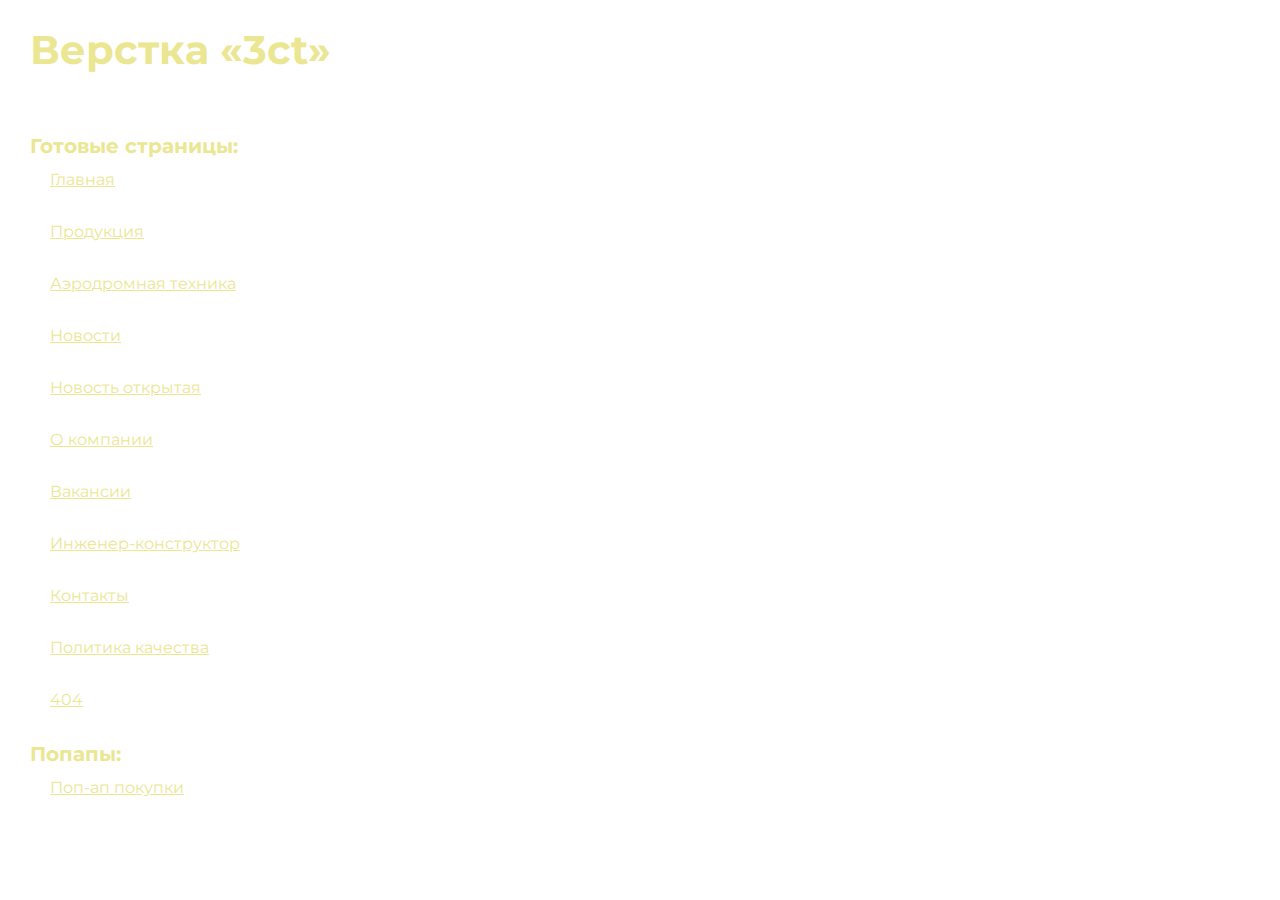
<file: index.html>
<!DOCTYPE html>
<html>

<head>
	<meta charset="UTF-8">
	<meta name="viewport" content="width=device-width, initial-scale=1.0">
	<title>Верстка «3ct»</title>
</head>

<body>
	<div class="rootpage">
		<h1>Верстка «3ct»</h1>
		<div class="rootpage__info">
			Особенности проекта
		</div>
		<h2>Готовые страницы:</h2>
		<ol class="rootpage__list">
			<li><a target="_blank" href="home.html">Главная</a></li>
		</ol>
		<ol class="rootpage__list">
			<li><a target="_blank" href="products.html">Продукция</a></li>
		</ol>
		<ol class="rootpage__list">
			<li><a target="_blank" href="technique.html">Аэродромная
					техника</a></li>
		</ol>
		<ol class="rootpage__list">
			<li><a target="_blank" href="news.html">Новости
				</a></li>
		</ol>
		<ol class="rootpage__list">
			<li><a target="_blank" href="sub-news.html">Новость открытая
				</a></li>
		</ol>
		<ol class="rootpage__list">
			<li><a target="_blank" href="about-us.html">О компании</a></li>
		</ol>
		<ol class="rootpage__list">
			<li><a target="_blank" href="vacancies.html">Вакансии</a></li>
		</ol>
		<ol class="rootpage__list">
			<li><a target="_blank" href="sub-vacancies.html">Инженер-конструктор</a></li>
		</ol>
		<ol class="rootpage__list">
			<li><a target="_blank" href="contacts.html">Контакты</a></li>
		</ol>
		<ol class="rootpage__list">
			<li><a target="_blank" href="policty.html">Политика качества</a></li>
		</ol>
		<ol class="rootpage__list">
			<li><a target="_blank" href="404.html">404</a></li>
		</ol>
		<h2>Попапы:</h2>
		<ol class="rootpage__list">
			<li><a target="_blank" href="home.html#popup">Поп-ап покупки</a></li>
		</ol>
	</div>
</body>
<style>
	@charset "UTF-8";
	@import url("https://fonts.googleapis.com/css?family=Montserrat:regular,700&display=swap");

	*,
	*::before,
	*::after {
		padding: 0px;
		margin: 0px;
		border: 0px;
		box-sizing: border-box;
	}

	html,
	body {
		height: 100%;
		margin: 0;
		padding: 0;
		min-width: 320px;
		width: 100%;
		color: #fff;
	}

	body {
		font-family: Montserrat;
		font-size: 100%;
		line-height: 1;
		font-size: 1rem;
	}

	a {
		text-decoration: underline;
		color: #ebe691
	}

	a:visited {
		text-decoration: underline;
		color: #aaa768;
	}

	a:hover {
		text-decoration: none;
	}

	ul li {
		list-style: none;
	}

	img {
		vertical-align: top;
	}

	.wrapper {
		width: 100%;
		min-height: 100%;
		overflow: hidden;
	}

	.rootpage {
		padding: 30px;
		display: flex;
		flex-direction: column;
		align-items: flex-start;
	}

	@media (max-width: 767px) {
		.rootpage {
			padding: 30px 15px;
		}
	}

	h1 {
		color: #ebe691;
		font-size: 2.5rem;
		margin: 0px 0px 1.25rem 0px;
	}

	@media (max-width: 767px) {
		h1 {
			font-size: 1.85rem;
			margin: 0px 0px 1.25rem 0px;
		}
	}

	h2 {
		color: #ebe691;
		font-size: 1.25rem;
		margin: 0px 0px 1rem 0px;
	}

	@media (max-width: 767px) {
		h2 {
			font-size: 1.125rem;
			margin: 0px 0px 1rem 0px;
		}
	}

	.rootpage__info {
		line-height: 140%;
		margin: 0px 0px 1.5rem 0px;
	}

	.rootpage__list {
		margin: 0px 0px 2.25rem 1.25rem;
	}

	.rootpage__list li:not(:last-child) {
		margin: 0px 0px 15px 0px;
	}

	.rootpage__contacts,
	.rootpage__tnx {
		border-radius: 200px;
		padding: 20px 65px;
		line-height: 140%;
	}

	@media (max-width: 767px) {

		.rootpage__contacts,
		.rootpage__tnx {
			border-radius: 40px;
			padding: 20px;
		}
	}

	.rootpage__contacts {
		background: #32b5a4;

	}

	.rootpage__contacts a {
		color: #ebe691;
	}

	.rootpage__tnx {
		background: #c22d63;
		margin: 0px 0px 1rem 0px;
	}
</style>

</html>
</file>
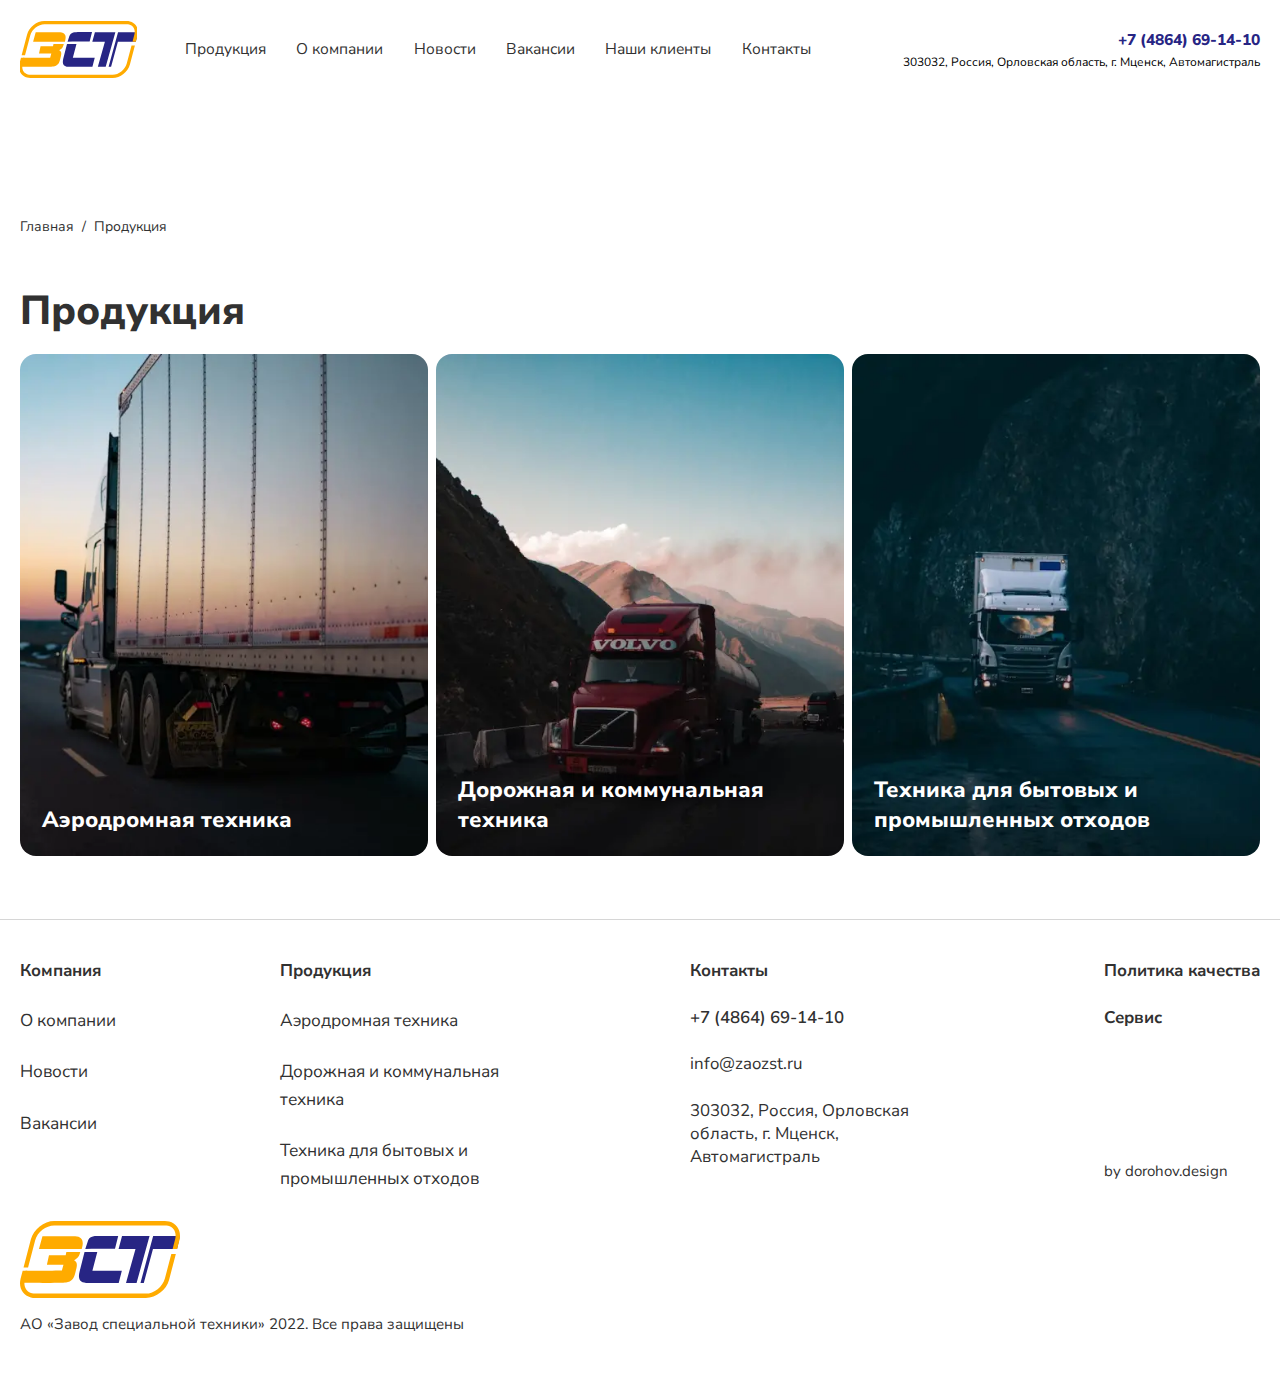
<file: produtcs.html>
<!DOCTYPE html>
<html lang="ru">

<head>
	<title>Продукция</title>
	<meta charset="UTF-8">
	<meta name="format-detection" content="telephone=no">
	<!-- <style>body{opacity: 0;}</style> -->
	<link rel="stylesheet" href="css/style.min.css?_v=20220920201521">
	<link rel="shortcut icon" href="favicon.ico">
	<!-- <meta name="robots" content="noindex, nofollow"> -->
	<meta name="viewport" content="width=device-width, initial-scale=1.0">
</head>

<body>
	<div class="wrapper">
		<header data-scroll="120" data-scroll-show class="main-header">
			<div class="main-header__container">
				<a href="#" class="logo logo_color">
					<img src="img/mainpage/info/logo-col.svg" alt="logo">
				</a>
				<div class="main-header__menu menu">
					<button type="button" class="menu__icon icon-menu"><span></span></button>
					<nav class="menu__body">
						<ul class="menu__list">
							<li class="menu__item"><a href="#" class="menu__link menu__link_black">Продукция</a></li>
							<li class="menu__item"><a href="#" class="menu__link menu__link_black">О компании</a></li>
							<li class="menu__item"><a href="#" class="menu__link menu__link_black">Новости</a></li>
							<li class="menu__item"><a href="#" class="menu__link menu__link_black">Вакансии</a></li>
							<li class="menu__item"><a href="#" class="menu__link menu__link_black">Наши клиенты</a></li>
							<li class="menu__item"><a href="#" class="menu__link menu__link_black">Контакты</a></li>
						</ul>
					</nav>
				</div>
				<div data-da=".menu__body,767,last" class="header__info info-header">
					<div class="info-header__link">
						<a href="tel:+74864691410" class="callback">+7 (4864) 69-14-10</a>
					</div>
					<div class="info-header__mail">
						<a href="mailto:info@zaozst.ru" class="mail">info@zaozst.ru</a>
					</div>
					<a href="#" class="adress">303032, Россия, Орловская область,
						г. Мценск, Автомагистраль</a>
				</div>
			</div>
		</header>
		<main class="page">
			<div class="breadcrumps">
				<div class="breadcrumps__container">
					<ul class="breadcrumps__list">
						<li class="breadcrumps__item">
							<a href="#" class="breadcrumps__link">Главная</a>
						</li>
						<li class="breadcrumps__item">
							<a href="#" class="breadcrumps__link">Продукция</a>
						</li>
					</ul>
				</div>
			</div>
			<div class="products">
				<div class="products__container">
					<h3 class="products__subtitle subtitle">Продукция</h3>
					<div class="products__items">
						<div class="products__item">
							<div class="products__image">
								<picture><source srcset="img/produts/01.webp" type="image/webp"><img src="img/produts/01.jpg" alt="image"></picture>
								<p class="products__text">Аэродромная
									техника</p>
							</div>
						</div>
						<div class="products__item">
							<div class="products__image">
								<picture><source srcset="img/produts/02.webp" type="image/webp"><img src="img/produts/02.jpg" alt="image"></picture>
								<p class="products__text">Дорожная
									и
									коммунальная техника</p>
							</div>
						</div>
						<div class="products__item">
							<div class="products__image">
								<picture><source srcset="img/produts/03.webp" type="image/webp"><img src="img/produts/03.jpg" alt="image"></picture>
								<p class="products__text">Техника для бытовых
									и
									промышленных отходов</p>
							</div>
						</div>
					</div>
				</div>
			</div>
		</main>
		<footer class="footer">
			<div class="footer__container">
				<div class="footer__items">
					<div data-da=".footer__items,1305,last" class="footer__item item-footer item-footer_logo">
						<a href="#" class="item-footer__logo logo">
							<img class="logo__footer" src="img/mainpage/info/logo-col.svg" alt="logo">
							<picture><source srcset="img/mainpage/info/black-decor.webp" type="image/webp"><img class="decor" src="img/mainpage/info/black-decor.png" alt="image"></picture>
						</a>
						<a href="#" class="item-footer__link">АО «Завод специальной техники»</a>
						<a href="#" class="item-footer__link">2022. Все права защищены</a>
					</div>
					<div class="footer__item item-footer item-footer_company">
						<div data-spollers="767.98,max" class="spollers">
							<div class="spollers__item">
								<button type="button" data-spoller class="spollers__title">Компания</button>
								<div class="spollers__body">
									<ul class="spollers__list">
										<li class="spollers__info">
											<a href="#" class="spollers__link">О компании</a>
										</li>
										<li class="spollers__info">
											<a href="#" class="spollers__link">Новости</a>
										</li>
										<li class="spollers__info">
											<a href="#" class="spollers__link">Вакансии</a>
										</li>
									</ul>
								</div>
							</div>
						</div>
					</div>
					<div class="footer__item item-footer item-footer_products">
						<div data-spollers="767.98,max" class="spollers">
							<div class="spollers__item">
								<button type="button" data-spoller class="spollers__title">Продукция</button>
								<div class="spollers__body">
									<ul class="spollers__list">
										<li class="spollers__info">
											<a href="#" class="spollers__link">Аэродромная
												техника</a>
										</li>
										<li class="spollers__info">
											<a href="#" class="spollers__link">Дорожная и
												коммунальная техника</a>
										</li>
										<li class="spollers__info">
											<a href="#" class="spollers__link">Техника для бытовых
												и
												промышленных отходов</a>
										</li>
									</ul>
								</div>
							</div>
						</div>
					</div>
					<div class="footer__item item-footer item-footer_contacts">
						<div class="item-footer__title item-footer__title_contacts">Контакты</div>
						<ul class="item-footer__list">
							<li class="item-footer__item">
								<a href="#" class="item-footer__link-phone">+7 (4864) 69-14-10</a>
							</li>
							<li class="item-footer__item">
								<a href="#" class="item-footer__link-mail">info@zaozst.ru</a>
							</li>
							<li class="item-footer__item">
								<a href="#" class="item-footer__link-adress">303032, Россия, Орловская область,
									г. Мценск, Автомагистраль</a>
							</li>
						</ul>
					</div>
					<div class="footer__item item-footer item-footer_content">
						<div class="item-footer__content">
							<div class="item-footer__element">
								<a href="#" class="item-footer__title item-footer__title_content">Политика качества</a>
							</div>
							<a href="#" class="item-footer__title item-footer__title_content">Сервис</a>
						</div>
						<div data-da=".item-footer_logo,892,last" class="item-footer__author">by dorohov.design</div>
					</div>

				</div>
			</div>
		</footer>
	</div>
	<!-- 
<div id="popup" aria-hidden="true" class="popup">
	<div class="popup__wrapper">
		<div class="popup__content">
			<button data-close type="button" class="popup__close">Закрыть</button>
			<div class="popup__text">
			</div>
		</div>
	</div>
</div>
 -->

	<script src="js/app.min.js?_v=20220920201521"></script>
</body>

</html>
</file>
<file: css/style.min.css>
@charset "UTF-8";@import url(https://fonts.googleapis.com/css?family=Nunito+Sans:regular,600,800,900&display=swap);*{padding:0;margin:0;border:0}*,:after,:before{-webkit-box-sizing:border-box;box-sizing:border-box}body,html{height:100%;min-width:320px}body{color:#313131;line-height:1;font-family:"Nunito Sans";font-size:.875rem;-ms-text-size-adjust:100%;-moz-text-size-adjust:100%;-webkit-text-size-adjust:100%;-webkit-font-smoothing:antialiased;-moz-osx-font-smoothing:grayscale}button,input,textarea{font-family:"Nunito Sans";font-size:inherit}button{cursor:pointer;color:inherit;background-color:inherit}a{color:inherit}a:link,a:visited{text-decoration:none}a:hover{text-decoration:none}ul li{list-style:none}img{vertical-align:top}h1,h2,h3,h4,h5,h6{font-weight:inherit;font-size:inherit}.lock body{overflow:hidden;-ms-touch-action:none;touch-action:none}.wrapper{min-height:100%;display:-webkit-box;display:-ms-flexbox;display:flex;-webkit-box-orient:vertical;-webkit-box-direction:normal;-ms-flex-direction:column;flex-direction:column;overflow:hidden}.wrapper>main{-webkit-box-flex:1;-ms-flex:1 1 auto;flex:1 1 auto}.wrapper>*{min-width:0}[class*=__container]{max-width:95.125rem;-webkit-box-sizing:content-box;box-sizing:content-box;margin:0 auto;padding:0 1.25rem}[class*=__container_wide]{max-width:109.6875rem}input[type=email],input[type=tel],input[type=text],textarea{-webkit-appearance:none;-moz-appearance:none;appearance:none}.input{font-family:"Nunito Sans";font-size:16px;line-height:22px;color:#313131;opacity:.8;border-radius:0!important;width:100%;display:block;padding-top:20px;padding-bottom:20px;padding-left:16px;padding-right:72px;border:1px solid #eee}textarea.input{resize:none;padding:0 0}body::after{content:"";background-color:rgba(0,0,0,.5);position:fixed;width:100%;height:100%;top:0;left:0;opacity:0;-webkit-transition:opacity .8s ease 0s;-o-transition:opacity .8s ease 0s;transition:opacity .8s ease 0s;pointer-events:none;z-index:149}.popup-show body::after{opacity:1}.popup{position:fixed;top:0;left:0;width:100%;height:100%;-webkit-transition:visibility .8s ease 0s;-o-transition:visibility .8s ease 0s;transition:visibility .8s ease 0s;visibility:hidden;pointer-events:none;z-index:500}.popup_show{z-index:500;visibility:visible;overflow:auto;pointer-events:auto}.popup_show .popup__content{visibility:visible;-webkit-transform:scale(1);-ms-transform:scale(1);transform:scale(1)}.popup__wrapper{display:-webkit-box;display:-ms-flexbox;display:flex;-webkit-box-orient:vertical;-webkit-box-direction:normal;-ms-flex-direction:column;flex-direction:column;-webkit-box-align:center;-ms-flex-align:center;align-items:center;min-height:100%;-webkit-box-flex:1;-ms-flex:1 1 auto;flex:1 1 auto;width:100%;display:flex;-webkit-box-pack:center;-ms-flex-pack:center;justify-content:center;align-items:center}.popup__content{position:fixed;width:100%;height:100%;visibility:hidden;-webkit-transform:scale(0);-ms-transform:scale(0);transform:scale(0);-webkit-transition:-webkit-transform .3s ease 0s;transition:-webkit-transform .3s ease 0s;-o-transition:transform .3s ease 0s;transition:transform .3s ease 0s;transition:transform .3s ease 0s,-webkit-transform .3s ease 0s;background-color:#f5f5f5;width:100%}.lock .popup__content{visibility:visible}.popup__form{-webkit-box-flex:0;-ms-flex:0 1 50%;flex:0 1 50%}@supports (padding-left:clamp(1rem ,-1.6724137931rem + 4.3103448276vw ,3.5rem)){.popup__form{padding-left:clamp(1rem ,-1.6724137931rem + 4.3103448276vw ,3.5rem)}}@supports not (padding-left:clamp(1rem ,-1.6724137931rem + 4.3103448276vw ,3.5rem)){.popup__form{padding-left:calc(1rem + 2.5 * (100vw - 62rem)/ 58)}}@supports (padding-right:clamp(1rem ,0.6457326892rem + 1.7713365539vw ,2.375rem)){.popup__form{padding-right:clamp(1rem ,.6457326892rem + 1.7713365539vw ,2.375rem)}}@supports not (padding-right:clamp(1rem ,0.6457326892rem + 1.7713365539vw ,2.375rem)){.popup__form{padding-right:calc(1rem + 1.375 * (100vw - 20rem)/ 77.625)}}@supports (padding-top:clamp(1.25rem ,1.056763285rem + 0.9661835749vw ,2rem)){.popup__form{padding-top:clamp(1.25rem ,1.056763285rem + .9661835749vw ,2rem)}}@supports not (padding-top:clamp(1.25rem ,1.056763285rem + 0.9661835749vw ,2rem)){.popup__form{padding-top:calc(1.25rem + .75 * (100vw - 20rem)/ 77.625)}}.popup__close{position:absolute}@supports (top:clamp(1.25rem ,1.056763285rem + 0.9661835749vw ,2rem)){.popup__close{top:clamp(1.25rem ,1.056763285rem + .9661835749vw ,2rem)}}@supports not (top:clamp(1.25rem ,1.056763285rem + 0.9661835749vw ,2rem)){.popup__close{top:calc(1.25rem + .75 * (100vw - 20rem)/ 77.625)}}@supports (right:clamp(0.5rem ,0.11352657rem + 1.9323671498vw ,2rem)){.popup__close{right:clamp(.5rem ,.11352657rem + 1.9323671498vw ,2rem)}}@supports not (right:clamp(0.5rem ,0.11352657rem + 1.9323671498vw ,2rem)){.popup__close{right:calc(.5rem + 1.5 * (100vw - 20rem)/ 77.625)}}.popup__row{height:100%;display:-webkit-box;display:-ms-flexbox;display:flex}.popup__image{-webkit-box-flex:0;-ms-flex:0 1 50%;flex:0 1 50%;padding-bottom:50%;position:relative}.popup__image img{position:absolute;top:0;left:0;width:100%;height:100%;-o-object-fit:cover;object-fit:cover}.popup__title{font-weight:800;line-height:1.1875;color:#313131}@supports (font-size:clamp(1.25rem ,0.7991143317rem + 2.2544283414vw ,3rem)){.popup__title{font-size:clamp(1.25rem ,.7991143317rem + 2.2544283414vw ,3rem)}}@supports not (font-size:clamp(1.25rem ,0.7991143317rem + 2.2544283414vw ,3rem)){.popup__title{font-size:calc(1.25rem + 1.75 * (100vw - 20rem)/ 77.625)}}@supports (margin-bottom:clamp(1rem ,0.61352657rem + 1.9323671498vw ,2.5rem)){.popup__title{margin-bottom:clamp(1rem ,.61352657rem + 1.9323671498vw ,2.5rem)}}@supports not (margin-bottom:clamp(1rem ,0.61352657rem + 1.9323671498vw ,2.5rem)){.popup__title{margin-bottom:calc(1rem + 1.5 * (100vw - 20rem)/ 77.625)}}.spollers{display:-ms-grid;display:grid;gap:15px}.spollers__item{font-size:1.25rem}.spollers__title{font-weight:700;line-height:1.375;width:100%;cursor:default;text-align:left;padding-bottom:.625rem;border-radius:.3125rem;position:relative}@supports (font-size:clamp(1rem ,1.3144122383rem + -0.3220611916vw ,1.25rem)){.spollers__title{font-size:clamp(1rem ,1.3144122383rem + -.3220611916vw ,1.25rem)}}@supports not (font-size:clamp(1rem ,1.3144122383rem + -0.3220611916vw ,1.25rem)){.spollers__title{font-size:calc(1.25rem + -.25 * (100vw - 20rem)/ 77.625)}}._spoller-init .spollers__title{cursor:pointer}._spoller-init .spollers__title::after,._spoller-init .spollers__title::before{content:"";position:absolute;right:10px;top:50%;background-color:#000;height:2px;width:12px;-webkit-transition:-webkit-transform .5s ease 0s;transition:-webkit-transform .5s ease 0s;-o-transition:transform .5s ease 0s;transition:transform .5s ease 0s;transition:transform .5s ease 0s,-webkit-transform .5s ease 0s}._spoller-init .spollers__title::before{-webkit-transform:translate(-75%,-50%) rotate(40deg);-ms-transform:translate(-75%,-50%) rotate(40deg);transform:translate(-75%,-50%) rotate(40deg)}._spoller-init .spollers__title::after{-webkit-transform:translate(0,-50%) rotate(-40deg);-ms-transform:translate(0,-50%) rotate(-40deg);transform:translate(0,-50%) rotate(-40deg)}._spoller-init .spollers__title._spoller-active::before{-webkit-transform:translateX(-75%) rotate(-40deg);-ms-transform:translateX(-75%) rotate(-40deg);transform:translateX(-75%) rotate(-40deg)}._spoller-init .spollers__title._spoller-active::after{-webkit-transform:rotate(40deg);-ms-transform:rotate(40deg);transform:rotate(40deg)}.spollers__body{padding-top:.875rem;border-radius:.3125rem;line-height:1.375}@supports (font-size:clamp(1rem ,1rem + 0vw ,1rem)){.spollers__body{font-size:clamp(1rem ,1rem + 0 ,1rem)}}@supports not (font-size:clamp(1rem ,1rem + 0vw ,1rem)){.spollers__body{font-size:calc(1rem + 0 * (100vw - 20rem)/ 77.625)}}[data-fullscreen]{min-height:90vh}.touch [data-fullscreen]{min-height:calc(var(--vh,1vh) * 100)}[class*=-ibg]{position:relative}[class*=-ibg] img{position:absolute;width:100%;height:100%;top:0;left:0;-o-object-fit:cover;object-fit:cover}[class*=-ibg_contain] img{-o-object-fit:contain;object-fit:contain}.title{font-weight:900;line-height:.9886363636}.title_white{color:#fff}@supports (font-size:clamp(3.125rem ,1.9516932271rem + 1.8924302789vw ,5.5rem)){.title{font-size:clamp(3.125rem ,1.9516932271rem + 1.8924302789vw ,5.5rem)}}@supports not (font-size:clamp(3.125rem ,1.9516932271rem + 1.8924302789vw ,5.5rem)){.title{font-size:calc(3.125rem + 2.375 * (100vw - 62rem)/ 125.5)}}.button{background-color:#fff;font-weight:800;line-height:1.375;display:inline-block;padding:24px 128px}@supports (font-size:clamp(1.5rem ,1.5rem + 0vw ,1.5rem)){.button{font-size:clamp(1.5rem ,1.5rem + 0 ,1.5rem)}}@supports not (font-size:clamp(1.5rem ,1.5rem + 0vw ,1.5rem)){.button{font-size:calc(1.5rem + 0 * (100vw - 20rem)/ 77.625)}}.subtitle{font-weight:800;line-height:1.3541666667}@supports (font-size:clamp(1.5rem ,-0.0278514589rem + 3.1830238727vw ,3rem)){.subtitle{font-size:clamp(1.5rem ,-.0278514589rem + 3.1830238727vw ,3rem)}}@supports not (font-size:clamp(1.5rem ,-0.0278514589rem + 3.1830238727vw ,3rem)){.subtitle{font-size:calc(1.5rem + 1.5 * (100vw - 48rem)/ 47.125)}}.header{position:absolute;top:0;left:0;width:100%;z-index:500}.header._header-scroll{position:fixed;top:-200%;background-color:rgba(255,170,0,.849)}.header._header-show{-webkit-transition:top .4s ease 0s;-o-transition:top .4s ease 0s;transition:top .4s ease 0s;top:0}@supports (height:clamp(4rem ,1.7082228117rem + 4.774535809vw ,6.25rem)){.header{height:clamp(4rem ,1.7082228117rem + 4.774535809vw ,6.25rem)}}@supports not (height:clamp(4rem ,1.7082228117rem + 4.774535809vw ,6.25rem)){.header{height:calc(4rem + 2.25 * (100vw - 48rem)/ 47.125)}}.header__inner{-webkit-box-flex:1;-ms-flex-positive:1;flex-grow:1}.header__body{display:-webkit-box;display:-ms-flexbox;display:flex;-webkit-box-pack:justify;-ms-flex-pack:justify;justify-content:space-between;-webkit-box-align:center;-ms-flex-align:center;align-items:center;-webkit-column-gap:10px;-moz-column-gap:10px;column-gap:10px}@supports (padding-top:clamp(1.125rem ,0.8703580902rem + 0.5305039788vw ,1.375rem)){.header__body{padding-top:clamp(1.125rem ,.8703580902rem + .5305039788vw ,1.375rem)}}@supports not (padding-top:clamp(1.125rem ,0.8703580902rem + 0.5305039788vw ,1.375rem)){.header__body{padding-top:calc(1.125rem + .25 * (100vw - 48rem)/ 47.125)}}@supports (padding-bottom:clamp(1.125rem ,0.8703580902rem + 0.5305039788vw ,1.375rem)){.header__body{padding-bottom:clamp(1.125rem ,.8703580902rem + .5305039788vw ,1.375rem)}}@supports not (padding-bottom:clamp(1.125rem ,0.8703580902rem + 0.5305039788vw ,1.375rem)){.header__body{padding-bottom:calc(1.125rem + .25 * (100vw - 48rem)/ 47.125)}}.header__item{display:-webkit-box;display:-ms-flexbox;display:flex;-webkit-box-align:center;-ms-flex-align:center;align-items:center;-webkit-box-pack:justify;-ms-flex-pack:justify;justify-content:space-between}.header__info{display:-webkit-box;display:-ms-flexbox;display:flex;-webkit-box-orient:vertical;-webkit-box-direction:normal;-ms-flex-direction:column;flex-direction:column}.menu__list{display:-webkit-box;display:-ms-flexbox;display:flex;row-gap:7px;-webkit-box-align:center;-ms-flex-align:center;align-items:center;-ms-flex-wrap:wrap;flex-wrap:wrap}@supports ((-moz-column-gap:clamp(0.625rem ,-1.2848143236rem + 3.9787798408vw ,2.5rem)) or (column-gap:clamp(0.625rem ,-1.2848143236rem + 3.9787798408vw ,2.5rem))){.menu__list{-webkit-column-gap:clamp(.625rem ,-1.2848143236rem + 3.9787798408vw ,2.5rem);-moz-column-gap:clamp(.625rem ,-1.2848143236rem + 3.9787798408vw ,2.5rem);column-gap:clamp(.625rem ,-1.2848143236rem + 3.9787798408vw ,2.5rem)}}@supports not ((-moz-column-gap:clamp(0.625rem ,-1.2848143236rem + 3.9787798408vw ,2.5rem)) or (column-gap:clamp(0.625rem ,-1.2848143236rem + 3.9787798408vw ,2.5rem))){.menu__list{-webkit-column-gap:calc(.625rem + 1.875 * (100vw - 48rem)/ 47.125);-moz-column-gap:calc(.625rem + 1.875 * (100vw - 48rem)/ 47.125);column-gap:calc(.625rem + 1.875 * (100vw - 48rem)/ 47.125)}}.menu__link{font-family:"Nunito Sans";line-height:1.375;color:#fff}@supports (font-size:clamp(0.875rem ,0.8427938808rem + 0.1610305958vw ,1rem)){.menu__link{font-size:clamp(.875rem ,.8427938808rem + .1610305958vw ,1rem)}}@supports not (font-size:clamp(0.875rem ,0.8427938808rem + 0.1610305958vw ,1rem)){.menu__link{font-size:calc(.875rem + .125 * (100vw - 20rem)/ 77.625)}}.menu__link::after{content:"";display:block;height:1px;background-color:#ffab00;width:0%;-webkit-transition:all .3s ease 0s;-o-transition:all .3s ease 0s;transition:all .3s ease 0s}.logo{visibility:visible;opacity:1;-webkit-transition:opacity .3 ease 0s;-o-transition:opacity .3 ease 0s;transition:opacity .3 ease 0s}.menu-open .logo{visibility:hidden;opacity:0}.info-header__link:not(:last-child){margin-bottom:4px}.info-header__mail{line-height:1.3571428571;color:#313131}@supports (font-size:clamp(0.875rem ,0.7557251908rem + 0.5089058524vw ,1rem)){.info-header__mail{font-size:clamp(.875rem ,.7557251908rem + .5089058524vw ,1rem)}}@supports not (font-size:clamp(0.875rem ,0.7557251908rem + 0.5089058524vw ,1rem)){.info-header__mail{font-size:calc(.875rem + .125 * (100vw - 23.4375rem)/ 24.5625)}}.callback{font-weight:800;line-height:1.375;text-align:right;color:#272584}@supports (font-size:clamp(0.875rem ,0.8427938808rem + 0.1610305958vw ,1rem)){.callback{font-size:clamp(.875rem ,.8427938808rem + .1610305958vw ,1rem)}}@supports not (font-size:clamp(0.875rem ,0.8427938808rem + 0.1610305958vw ,1rem)){.callback{font-size:calc(.875rem + .125 * (100vw - 20rem)/ 77.625)}}.adress{font-size:.75rem;line-height:1.3333333333;text-align:right;color:#000;-webkit-transition:all .3s ease 0s;-o-transition:all .3s ease 0s;transition:all .3s ease 0s}.icon-menu{display:none}.footer{border-top:1px solid rgba(49,49,49,.199)}@supports (padding-top:clamp(1.25rem ,-0.5324933687rem + 3.7135278515vw ,3rem)){.footer{padding-top:clamp(1.25rem ,-.5324933687rem + 3.7135278515vw ,3rem)}}@supports not (padding-top:clamp(1.25rem ,-0.5324933687rem + 3.7135278515vw ,3rem)){.footer{padding-top:calc(1.25rem + 1.75 * (100vw - 48rem)/ 47.125)}}@supports (padding-bottom:clamp(1.875rem ,-0.2066326531rem + 4.3367346939vw ,4rem)){.footer{padding-bottom:clamp(1.875rem ,-.2066326531rem + 4.3367346939vw ,4rem)}}@supports not (padding-bottom:clamp(1.875rem ,-0.2066326531rem + 4.3367346939vw ,4rem)){.footer{padding-bottom:calc(1.875rem + 2.125 * (100vw - 48rem)/ 49)}}.footer__items{display:-webkit-box;display:-ms-flexbox;display:flex;-webkit-box-pack:justify;-ms-flex-pack:justify;justify-content:space-between}@supports ((-moz-column-gap:clamp(1.25rem ,-3.6939655172rem + 7.974137931vw ,5.875rem)) or (column-gap:clamp(1.25rem ,-3.6939655172rem + 7.974137931vw ,5.875rem))){.footer__items{-webkit-column-gap:clamp(1.25rem ,-3.6939655172rem + 7.974137931vw ,5.875rem);-moz-column-gap:clamp(1.25rem ,-3.6939655172rem + 7.974137931vw ,5.875rem);column-gap:clamp(1.25rem ,-3.6939655172rem + 7.974137931vw ,5.875rem)}}@supports not ((-moz-column-gap:clamp(1.25rem ,-3.6939655172rem + 7.974137931vw ,5.875rem)) or (column-gap:clamp(1.25rem ,-3.6939655172rem + 7.974137931vw ,5.875rem))){.footer__items{-webkit-column-gap:calc(1.25rem + 4.625 * (100vw - 62rem)/ 58);-moz-column-gap:calc(1.25rem + 4.625 * (100vw - 62rem)/ 58);column-gap:calc(1.25rem + 4.625 * (100vw - 62rem)/ 58)}}.item-footer{-webkit-box-orient:vertical;-webkit-box-direction:normal;-ms-flex-direction:column;flex-direction:column}.item-footer_contacts{-webkit-box-flex:0;-ms-flex:0 1 274px;flex:0 1 274px}.item-footer_logo{-webkit-box-flex:0;-ms-flex:0 1 256px;flex:0 1 256px}.item-footer_products{-webkit-box-flex:0;-ms-flex:0 1 271px;flex:0 1 271px}.item-footer__content{display:-webkit-box;display:-ms-flexbox;display:flex;-webkit-box-orient:vertical;-webkit-box-direction:normal;-ms-flex-direction:column;flex-direction:column;display:flex;flex-direction:column;-webkit-box-flex:0;-ms-flex:0 1 150px;flex:0 1 150px}.item-footer__logo{-webkit-box-flex:1;-ms-flex-positive:1;flex-grow:1;-ms-flex-preferred-size:100%;flex-basis:100%;display:-webkit-box;display:-ms-flexbox;display:flex;-webkit-box-pack:justify;-ms-flex-pack:justify;justify-content:space-between;-webkit-column-gap:56px;-moz-column-gap:56px;column-gap:56px}.item-footer__logo:not(:last-child){margin-bottom:16px}.item-footer__link{line-height:1.375;-webkit-transition:all .3s ease 0s;-o-transition:all .3s ease 0s;transition:all .3s ease 0s}@supports (font-size:clamp(0.75rem ,0.6855877617rem + 0.3220611916vw ,1rem)){.item-footer__link{font-size:clamp(.75rem ,.6855877617rem + .3220611916vw ,1rem)}}@supports not (font-size:clamp(0.75rem ,0.6855877617rem + 0.3220611916vw ,1rem)){.item-footer__link{font-size:calc(.75rem + .25 * (100vw - 20rem)/ 77.625)}}.item-footer__title{font-weight:700;line-height:1.375;-webkit-box-flex:1;-ms-flex-positive:1;flex-grow:1}@supports (font-size:clamp(1rem ,1.3144122383rem + -0.3220611916vw ,1.25rem)){.item-footer__title{font-size:clamp(1rem ,1.3144122383rem + -.3220611916vw ,1.25rem)}}@supports not (font-size:clamp(1rem ,1.3144122383rem + -0.3220611916vw ,1.25rem)){.item-footer__title{font-size:calc(1.25rem + -.25 * (100vw - 20rem)/ 77.625)}}.item-footer__title:not(:last-child){margin-bottom:24px}.item-footer__title_contacts{-webkit-box-flex:1;-ms-flex-positive:1;flex-grow:1}.item-footer__title_content:not(:last-child){margin-bottom:48px}.item-footer__list{display:-webkit-box;display:-ms-flexbox;display:flex;-webkit-box-orient:vertical;-webkit-box-direction:normal;-ms-flex-direction:column;flex-direction:column}@supports (row-gap:clamp(1.25rem ,1.1855877617rem + 0.3220611916vw ,1.5rem)){.item-footer__list{row-gap:clamp(1.25rem ,1.1855877617rem + .3220611916vw ,1.5rem)}}@supports not (row-gap:clamp(1.25rem ,1.1855877617rem + 0.3220611916vw ,1.5rem)){.item-footer__list{row-gap:calc(1.25rem + .25 * (100vw - 20rem)/ 77.625)}}.item-footer__link-phone{font-weight:600;line-height:1.375;-webkit-transition:all .3s ease 0s;-o-transition:all .3s ease 0s;transition:all .3s ease 0s}@supports (font-size:clamp(1rem ,1.3144122383rem + -0.3220611916vw ,1.25rem)){.item-footer__link-phone{font-size:clamp(1rem ,1.3144122383rem + -.3220611916vw ,1.25rem)}}@supports not (font-size:clamp(1rem ,1.3144122383rem + -0.3220611916vw ,1.25rem)){.item-footer__link-phone{font-size:calc(1.25rem + -.25 * (100vw - 20rem)/ 77.625)}}.item-footer__link-mail{line-height:1.375;-webkit-transition:all .3s ease 0s;-o-transition:all .3s ease 0s;transition:all .3s ease 0s}@supports (font-size:clamp(1rem ,1.3144122383rem + -0.3220611916vw ,1.25rem)){.item-footer__link-mail{font-size:clamp(1rem ,1.3144122383rem + -.3220611916vw ,1.25rem)}}@supports not (font-size:clamp(1rem ,1.3144122383rem + -0.3220611916vw ,1.25rem)){.item-footer__link-mail{font-size:calc(1.25rem + -.25 * (100vw - 20rem)/ 77.625)}}.item-footer__link-adress{line-height:1.375;-webkit-transition:all .3s ease 0s;-o-transition:all .3s ease 0s;transition:all .3s ease 0s}@supports (font-size:clamp(1rem ,1.3144122383rem + -0.3220611916vw ,1.25rem)){.item-footer__link-adress{font-size:clamp(1rem ,1.3144122383rem + -.3220611916vw ,1.25rem)}}@supports not (font-size:clamp(1rem ,1.3144122383rem + -0.3220611916vw ,1.25rem)){.item-footer__link-adress{font-size:calc(1.25rem + -.25 * (100vw - 20rem)/ 77.625)}}.item-footer__content{height:87%;row-gap:24px}.item-footer__author{line-height:1.375;-webkit-box-flex:1;-ms-flex-positive:1;flex-grow:1}@supports (font-size:clamp(0.75rem ,0.6855877617rem + 0.3220611916vw ,1rem)){.item-footer__author{font-size:clamp(.75rem ,.6855877617rem + .3220611916vw ,1rem)}}@supports not (font-size:clamp(0.75rem ,0.6855877617rem + 0.3220611916vw ,1rem)){.item-footer__author{font-size:calc(.75rem + .25 * (100vw - 20rem)/ 77.625)}}.spollers__info:not(:last-child){margin-bottom:24px}.spollers__link{line-height:22px;-webkit-transition:all .3s ease 0s;-o-transition:all .3s ease 0s;transition:all .3s ease 0s}@supports (font-size:clamp(1rem ,1.5036327609rem + -0.5284015852vw ,1.25rem)){.spollers__link{font-size:clamp(1rem ,1.5036327609rem + -.5284015852vw ,1.25rem)}}@supports not (font-size:clamp(1rem ,1.5036327609rem + -0.5284015852vw ,1.25rem)){.spollers__link{font-size:calc(1.25rem + -.25 * (100vw - 48rem)/ 47.3125)}}.decor{display:none}.logo__footer{width:160px;height:77px}.logo__footer img{-o-object-fit:cover;object-fit:cover}.info__content{display:-webkit-box;display:-ms-flexbox;display:flex;-webkit-box-ordinal-group:3;-ms-flex-order:2;order:2}.info__image{position:relative;padding-bottom:52%;-webkit-box-ordinal-group:2;-ms-flex-order:1;order:1;-webkit-box-flex:0;-ms-flex:0 0 50%;flex:0 0 50%}.no-webp .info__image::after{background:url(../img/mainpage/info/icon.png) 0 0 no-repeat}.info__image::after{content:"";position:absolute;bottom:42px;width:157px;height:117px}@supports (left:clamp(0.0000000625rem ,-0.901771258rem + 4.5088566023vw ,3.5rem)){.info__image::after{left:clamp(.0000000625rem ,-.901771258rem + 4.5088566023vw ,3.5rem)}}@supports not (left:clamp(0.0000000625rem ,-0.901771258rem + 4.5088566023vw ,3.5rem)){.info__image::after{left:calc(.0000000625rem + 3.4999999375 * (100vw - 20rem)/ 77.625)}}.info__image img{max-width:100%;position:absolute;width:100%;height:100%;-o-object-fit:cover;object-fit:cover}.content-info{position:relative}.content-info__container{display:-webkit-box;display:-ms-flexbox;display:flex;margin:0}@supports (margin-bottom:clamp(0.5rem ,0.11352657rem + 1.9323671498vw ,2rem)){.content-info__title{margin-bottom:clamp(.5rem ,.11352657rem + 1.9323671498vw ,2rem)}}@supports not (margin-bottom:clamp(0.5rem ,0.11352657rem + 1.9323671498vw ,2rem)){.content-info__title{margin-bottom:calc(.5rem + 1.5 * (100vw - 20rem)/ 77.625)}}.content-info__body{position:relative;padding-top:290px;padding-bottom:220px}@supports (padding-left:clamp(0.0000000625rem ,-1.0416665625rem + 2.1701388021vw ,1.5625rem)){.content-info__body{padding-left:clamp(.0000000625rem ,-1.0416665625rem + 2.1701388021vw ,1.5625rem)}}@supports not (padding-left:clamp(0.0000000625rem ,-1.0416665625rem + 2.1701388021vw ,1.5625rem)){.content-info__body{padding-left:calc(.0000000625rem + 1.5624999375 * (100vw - 48rem)/ 72)}}.content-info__text{font-weight:800;line-height:1.375}@supports (font-size:clamp(0.875rem ,0.6755319149rem + 0.8510638298vw ,1.5rem)){.content-info__text{font-size:clamp(.875rem ,.6755319149rem + .8510638298vw ,1.5rem)}}@supports not (font-size:clamp(0.875rem ,0.6755319149rem + 0.8510638298vw ,1.5rem)){.content-info__text{font-size:calc(.875rem + .625 * (100vw - 23.4375rem)/ 73.4375)}}@supports (margin-bottom:clamp(2rem ,1.61352657rem + 1.9323671498vw ,3.5rem)){.content-info__text:not(:last-child){margin-bottom:clamp(2rem ,1.61352657rem + 1.9323671498vw ,3.5rem)}}@supports not (margin-bottom:clamp(2rem ,1.61352657rem + 1.9323671498vw ,3.5rem)){.content-info__text:not(:last-child){margin-bottom:calc(2rem + 1.5 * (100vw - 20rem)/ 77.625)}}.content-info__image img{max-width:100%;position:absolute;top:0;left:0;width:50%;height:100%;-o-object-fit:cover;object-fit:cover;z-index:-1}@supports (padding-top:clamp(2.5rem ,1.8558776167rem + 3.2206119163vw ,5rem)){.experience{padding-top:clamp(2.5rem ,1.8558776167rem + 3.2206119163vw ,5rem)}}@supports not (padding-top:clamp(2.5rem ,1.8558776167rem + 3.2206119163vw ,5rem)){.experience{padding-top:calc(2.5rem + 2.5 * (100vw - 20rem)/ 77.625)}}@supports (padding-bottom:clamp(2.5rem ,1.8558776167rem + 3.2206119163vw ,5rem)){.experience{padding-bottom:clamp(2.5rem ,1.8558776167rem + 3.2206119163vw ,5rem)}}@supports not (padding-bottom:clamp(2.5rem ,1.8558776167rem + 3.2206119163vw ,5rem)){.experience{padding-bottom:calc(2.5rem + 2.5 * (100vw - 20rem)/ 77.625)}}.experience__container{display:-webkit-box;display:-ms-flexbox;display:flex}@supports (margin-bottom:clamp(1rem ,0.4927344782rem + 1.0568031704vw ,1.5rem)){.experience__subtitle{margin-bottom:clamp(1rem ,.4927344782rem + 1.0568031704vw ,1.5rem)}}@supports not (margin-bottom:clamp(1rem ,0.4927344782rem + 1.0568031704vw ,1.5rem)){.experience__subtitle{margin-bottom:calc(1rem + .5 * (100vw - 48rem)/ 47.3125)}}.experience__content{-ms-flex-item-align:center;-ms-grid-row-align:center;align-self:center;-webkit-box-flex:0;-ms-flex:0 1 50%;flex:0 1 50%}.experience__content>p:not(:last-child){margin-bottom:16px}@supports (padding-right:clamp(2.5rem ,-5.2357992074rem + 16.1162483487vw ,10.125rem)){.experience__content{padding-right:clamp(2.5rem ,-5.2357992074rem + 16.1162483487vw ,10.125rem)}}@supports not (padding-right:clamp(2.5rem ,-5.2357992074rem + 16.1162483487vw ,10.125rem)){.experience__content{padding-right:calc(2.5rem + 7.625 * (100vw - 48rem)/ 47.3125)}}.experience__text{line-height:1.5}@supports (font-size:clamp(1rem ,0.7544757033rem + 0.5115089514vw ,1.25rem)){.experience__text{font-size:clamp(1rem ,.7544757033rem + .5115089514vw ,1.25rem)}}@supports not (font-size:clamp(1rem ,0.7544757033rem + 0.5115089514vw ,1.25rem)){.experience__text{font-size:calc(1rem + .25 * (100vw - 48rem)/ 48.875)}}.experience__image{-webkit-box-flex:0;-ms-flex:0 0 50%;flex:0 0 50%;border-radius:16px;overflow:hidden;position:relative;padding-bottom:41%}.experience__image img{position:absolute;top:0;left:0;width:100%;height:100%;-o-object-fit:cover;object-fit:cover;-webkit-transition:all .6s ease 0s;-o-transition:all .6s ease 0s;transition:all .6s ease 0s}@supports (margin-bottom:clamp(1.25rem ,0.9279388084rem + 1.6103059581vw ,2.5rem)){.categories__subtitle{margin-bottom:clamp(1.25rem ,.9279388084rem + 1.6103059581vw ,2.5rem)}}@supports not (margin-bottom:clamp(1.25rem ,0.9279388084rem + 1.6103059581vw ,2.5rem)){.categories__subtitle{margin-bottom:calc(1.25rem + 1.25 * (100vw - 20rem)/ 77.625)}}.categories__subtitle-last:not(:last-child){margin-bottom:24px}.categories .categories__body{background:#f3f3f3;border-radius:16px}@supports (padding-top:clamp(2rem ,-5.0857142857rem + 11.4285714286vw ,6rem)){.categories .categories__body{padding-top:clamp(2rem ,-5.0857142857rem + 11.4285714286vw ,6rem)}}@supports not (padding-top:clamp(2rem ,-5.0857142857rem + 11.4285714286vw ,6rem)){.categories .categories__body{padding-top:calc(2rem + 4 * (100vw - 62rem)/ 35)}}@supports (padding-bottom:clamp(2rem ,-5.0857142857rem + 11.4285714286vw ,6rem)){.categories .categories__body{padding-bottom:clamp(2rem ,-5.0857142857rem + 11.4285714286vw ,6rem)}}@supports not (padding-bottom:clamp(2rem ,-5.0857142857rem + 11.4285714286vw ,6rem)){.categories .categories__body{padding-bottom:calc(2rem + 4 * (100vw - 62rem)/ 35)}}@supports (padding-left:clamp(1rem ,-4.3142857143rem + 8.5714285714vw ,4rem)){.categories .categories__body{padding-left:clamp(1rem ,-4.3142857143rem + 8.5714285714vw ,4rem)}}@supports not (padding-left:clamp(1rem ,-4.3142857143rem + 8.5714285714vw ,4rem)){.categories .categories__body{padding-left:calc(1rem + 3 * (100vw - 62rem)/ 35)}}@supports (padding-right:clamp(1rem ,-4.3142857143rem + 8.5714285714vw ,4rem)){.categories .categories__body{padding-right:clamp(1rem ,-4.3142857143rem + 8.5714285714vw ,4rem)}}@supports not (padding-right:clamp(1rem ,-4.3142857143rem + 8.5714285714vw ,4rem)){.categories .categories__body{padding-right:calc(1rem + 3 * (100vw - 62rem)/ 35)}}.categories .categories__body:not(:last-child){margin-bottom:24px}.categories__item{display:-webkit-box;display:-ms-flexbox;display:flex}@supports ((-moz-column-gap:clamp(1.875rem ,-4.4064258912rem + 10.1313320826vw ,5.25rem)) or (column-gap:clamp(1.875rem ,-4.4064258912rem + 10.1313320826vw ,5.25rem))){.categories__item{-webkit-column-gap:clamp(1.875rem ,-4.4064258912rem + 10.1313320826vw ,5.25rem);-moz-column-gap:clamp(1.875rem ,-4.4064258912rem + 10.1313320826vw ,5.25rem);column-gap:clamp(1.875rem ,-4.4064258912rem + 10.1313320826vw ,5.25rem)}}@supports not ((-moz-column-gap:clamp(1.875rem ,-4.4064258912rem + 10.1313320826vw ,5.25rem)) or (column-gap:clamp(1.875rem ,-4.4064258912rem + 10.1313320826vw ,5.25rem))){.categories__item{-webkit-column-gap:calc(1.875rem + 3.375 * (100vw - 62rem)/ 33.3125);-moz-column-gap:calc(1.875rem + 3.375 * (100vw - 62rem)/ 33.3125);column-gap:calc(1.875rem + 3.375 * (100vw - 62rem)/ 33.3125)}}.categories__content{display:-webkit-box;display:-ms-flexbox;display:flex;-webkit-box-orient:vertical;-webkit-box-direction:normal;-ms-flex-direction:column;flex-direction:column;-webkit-box-flex:0;-ms-flex:0 1 50%;flex:0 1 50%;row-gap:32px}.categories__inner{-webkit-box-flex:1;-ms-flex-positive:1;flex-grow:1}.categories__list{line-height:1.5;display:-webkit-box;display:-ms-flexbox;display:flex;-webkit-box-orient:vertical;-webkit-box-direction:normal;-ms-flex-direction:column;flex-direction:column;row-gap:16px}.categories__list:not(:last-child){margin-bottom:16px}@supports (font-size:clamp(1rem ,0.7551020408rem + 0.5102040816vw ,1.25rem)){.categories__list{font-size:clamp(1rem ,.7551020408rem + .5102040816vw ,1.25rem)}}@supports not (font-size:clamp(1rem ,0.7551020408rem + 0.5102040816vw ,1.25rem)){.categories__list{font-size:calc(1rem + .25 * (100vw - 48rem)/ 49)}}.categories__image{-webkit-box-flex:1;-ms-flex:1 1 582px;flex:1 1 582px;position:relative;padding-bottom:37%;overflow:hidden;border-radius:16px}.categories__image img{position:absolute;top:0;left:0;width:100%;height:100%;-o-object-fit:cover;object-fit:cover;-webkit-transition:all .6s ease 0s;-o-transition:all .6s ease 0s;transition:all .6s ease 0s}.arrow{display:inline-block;background-color:#ffab00;opacity:.8;border-radius:88px;position:relative;overflow:hidden}@supports (width:clamp(4.375rem ,3.0706521739rem + 6.5217391304vw ,9.4375rem)){.arrow{width:clamp(4.375rem ,3.0706521739rem + 6.5217391304vw ,9.4375rem)}}@supports not (width:clamp(4.375rem ,3.0706521739rem + 6.5217391304vw ,9.4375rem)){.arrow{width:calc(4.375rem + 5.0625 * (100vw - 20rem)/ 77.625)}}@supports (height:clamp(4.375rem ,3.9563204509rem + 2.0933977456vw ,6rem)){.arrow{height:clamp(4.375rem ,3.9563204509rem + 2.0933977456vw ,6rem)}}@supports not (height:clamp(4.375rem ,3.9563204509rem + 2.0933977456vw ,6rem)){.arrow{height:calc(4.375rem + 1.625 * (100vw - 20rem)/ 77.625)}}.arrow::after{content:"";top:50%;left:50%;-webkit-transform:translate(-50%,-50%);-ms-transform:translate(-50%,-50%);transform:translate(-50%,-50%);position:absolute;width:24px;height:20px;background:url(../img/mainpage/info/arrow.svg) 0 0 no-repeat;-webkit-transition:all .3s ease 0s;-o-transition:all .3s ease 0s;transition:all .3s ease 0s}.arrow::before{content:"";top:50%;left:-50%;-webkit-transform:translate(-50%,-50%);-ms-transform:translate(-50%,-50%);transform:translate(-50%,-50%);position:absolute;width:24px;height:20px;background:url(../img/mainpage/info/arrow.svg) 0 0 no-repeat;-webkit-transition:all .6s ease 0s;-o-transition:all .6s ease 0s;transition:all .6s ease 0s}@supports (padding-top:clamp(2.5rem ,1.8558776167rem + 3.2206119163vw ,5rem)){.equipment{padding-top:clamp(2.5rem ,1.8558776167rem + 3.2206119163vw ,5rem)}}@supports not (padding-top:clamp(2.5rem ,1.8558776167rem + 3.2206119163vw ,5rem)){.equipment{padding-top:calc(2.5rem + 2.5 * (100vw - 20rem)/ 77.625)}}@supports (padding-bottom:clamp(2.5rem ,1.8558776167rem + 3.2206119163vw ,5rem)){.equipment{padding-bottom:clamp(2.5rem ,1.8558776167rem + 3.2206119163vw ,5rem)}}@supports not (padding-bottom:clamp(2.5rem ,1.8558776167rem + 3.2206119163vw ,5rem)){.equipment{padding-bottom:calc(2.5rem + 2.5 * (100vw - 20rem)/ 77.625)}}.equipment__slider{padding-left:20px}.equipment__subtitle{margin-bottom:40px}.slide-equipment__label:not(:last-child){margin-bottom:8px}.slide-equipment__body{display:-webkit-box;display:-ms-flexbox;display:flex;-webkit-box-orient:vertical;-webkit-box-direction:normal;-ms-flex-direction:column;flex-direction:column;height:100%;-webkit-box-flex:1;-ms-flex-positive:1;flex-grow:1}.slide-equipment__image{position:relative;padding-bottom:66%;overflow:hidden;border-radius:16px;cursor:pointer}.slide-equipment__image img{position:absolute;top:0;left:0;width:100%;height:100%;-o-object-fit:cover;object-fit:cover;-webkit-transition:all .6s ease 0s;-o-transition:all .6s ease 0s;transition:all .6s ease 0s}.slide-equipment__image:not(:last-child){margin-bottom:16px}.slide-equipment__content{-webkit-box-flex:1;-ms-flex-positive:1;flex-grow:1}.slide-equipment__content:not(:last-child){margin-bottom:40px}.slide-equipment__text{font-size:.875rem;line-height:1.3571428571}.slide-equipment__buttons{display:-webkit-box;display:-ms-flexbox;display:flex;-webkit-box-align:start;-ms-flex-align:start;align-items:flex-start;-webkit-column-gap:8px;-moz-column-gap:8px;column-gap:8px}.label{font-weight:800;line-height:1.375}@supports (font-size:clamp(1.25rem ,1.1855877617rem + 0.3220611916vw ,1.5rem)){.label{font-size:clamp(1.25rem ,1.1855877617rem + .3220611916vw ,1.5rem)}}@supports not (font-size:clamp(1.25rem ,1.1855877617rem + 0.3220611916vw ,1.5rem)){.label{font-size:calc(1.25rem + .25 * (100vw - 20rem)/ 77.625)}}.buy{padding:16px 72px;background-color:#ffab00;font-weight:700;font-size:1rem;line-height:1.375;border:1px solid transparent}.more{padding:16px 72px;border:1px solid #272584;background-color:#fff;font-weight:700;font-size:1rem;line-height:1.375;-webkit-transition:all .3s ease 0s;-o-transition:all .3s ease 0s;transition:all .3s ease 0s}.swiper-autoheight .swiper-wrapper{-webkit-box-align:stretch!important;-ms-flex-align:stretch!important;align-items:stretch!important}@supports (padding-top:clamp(2.5rem ,1.8558776167rem + 3.2206119163vw ,5rem)){.our-clients{padding-top:clamp(2.5rem ,1.8558776167rem + 3.2206119163vw ,5rem)}}@supports not (padding-top:clamp(2.5rem ,1.8558776167rem + 3.2206119163vw ,5rem)){.our-clients{padding-top:calc(2.5rem + 2.5 * (100vw - 20rem)/ 77.625)}}@supports (padding-bottom:clamp(2.5rem ,1.2117552335rem + 6.4412238325vw ,7.5rem)){.our-clients{padding-bottom:clamp(2.5rem ,1.2117552335rem + 6.4412238325vw ,7.5rem)}}@supports not (padding-bottom:clamp(2.5rem ,1.2117552335rem + 6.4412238325vw ,7.5rem)){.our-clients{padding-bottom:calc(2.5rem + 5 * (100vw - 20rem)/ 77.625)}}.our-clients__image{overflow:hidden;border-radius:16px}.our-clients__image img{max-width:100%;-webkit-transition:all .6s ease 0s;-o-transition:all .6s ease 0s;transition:all .6s ease 0s}.our-clients__items{display:-webkit-box;display:-ms-flexbox;display:flex;-ms-flex-wrap:wrap;flex-wrap:wrap;margin:0 -4px;row-gap:8px}.our-clients__item{padding:0 4px;-webkit-box-flex:0;-ms-flex:0 0 20%;flex:0 0 20%}.header_white{background-color:#fff}.main-header._header-scroll{position:fixed;top:-200%;background-color:#fff}.main-header._header-show{-webkit-transition:top .4s ease 0s;-o-transition:top .4s ease 0s;transition:top .4s ease 0s;top:0}.menu__link_black{color:#313131}.header__item_wide{display:block}.main-header__container{display:-webkit-box;display:-ms-flexbox;display:flex;-webkit-box-align:center;-ms-flex-align:center;align-items:center}@supports ((-moz-column-gap:clamp(1.25rem ,0.6702898551rem + 2.8985507246vw ,3.5rem)) or (column-gap:clamp(1.25rem ,0.6702898551rem + 2.8985507246vw ,3.5rem))){.main-header__container{-webkit-column-gap:clamp(1.25rem ,.6702898551rem + 2.8985507246vw ,3.5rem);-moz-column-gap:clamp(1.25rem ,.6702898551rem + 2.8985507246vw ,3.5rem);column-gap:clamp(1.25rem ,.6702898551rem + 2.8985507246vw ,3.5rem)}}@supports not ((-moz-column-gap:clamp(1.25rem ,0.6702898551rem + 2.8985507246vw ,3.5rem)) or (column-gap:clamp(1.25rem ,0.6702898551rem + 2.8985507246vw ,3.5rem))){.main-header__container{-webkit-column-gap:calc(1.25rem + 2.25 * (100vw - 20rem)/ 77.625);-moz-column-gap:calc(1.25rem + 2.25 * (100vw - 20rem)/ 77.625);column-gap:calc(1.25rem + 2.25 * (100vw - 20rem)/ 77.625)}}@supports (padding-top:clamp(1.125rem ,0.8703580902rem + 0.5305039788vw ,1.375rem)){.main-header__container{padding-top:clamp(1.125rem ,.8703580902rem + .5305039788vw ,1.375rem)}}@supports not (padding-top:clamp(1.125rem ,0.8703580902rem + 0.5305039788vw ,1.375rem)){.main-header__container{padding-top:calc(1.125rem + .25 * (100vw - 48rem)/ 47.125)}}@supports (padding-bottom:clamp(1.125rem ,0.8703580902rem + 0.5305039788vw ,1.375rem)){.main-header__container{padding-bottom:clamp(1.125rem ,.8703580902rem + .5305039788vw ,1.375rem)}}@supports not (padding-bottom:clamp(1.125rem ,0.8703580902rem + 0.5305039788vw ,1.375rem)){.main-header__container{padding-bottom:calc(1.125rem + .25 * (100vw - 48rem)/ 47.125)}}.logo_color img{width:117px;height:57px;-o-object-fit:cover;object-fit:cover}.main-header{position:absolute;top:0;left:0;width:100%;z-index:5}@supports (height:clamp(4rem ,1.7082228117rem + 4.774535809vw ,6.25rem)){.main-header{height:clamp(4rem ,1.7082228117rem + 4.774535809vw ,6.25rem)}}@supports not (height:clamp(4rem ,1.7082228117rem + 4.774535809vw ,6.25rem)){.main-header{height:calc(4rem + 2.25 * (100vw - 48rem)/ 47.125)}}.products__subtitle{padding-bottom:16px}@supports (padding-top:clamp(1.875rem ,1.4563204509rem + 2.0933977456vw ,3.5rem)){.products{padding-top:clamp(1.875rem ,1.4563204509rem + 2.0933977456vw ,3.5rem)}}@supports not (padding-top:clamp(1.875rem ,1.4563204509rem + 2.0933977456vw ,3.5rem)){.products{padding-top:calc(1.875rem + 1.625 * (100vw - 20rem)/ 77.625)}}@supports (padding-bottom:clamp(1.875rem ,1.1986714976rem + 3.3816425121vw ,4.5rem)){.products{padding-bottom:clamp(1.875rem ,1.1986714976rem + 3.3816425121vw ,4.5rem)}}@supports not (padding-bottom:clamp(1.875rem ,1.1986714976rem + 3.3816425121vw ,4.5rem)){.products{padding-bottom:calc(1.875rem + 2.625 * (100vw - 20rem)/ 77.625)}}.products__items{display:-webkit-box;display:-ms-flexbox;display:flex;margin:0 -4px}.products__item{-webkit-box-flex:0;-ms-flex:0 0 33.333%;flex:0 0 33.333%;padding:0 4px}.products__image{position:relative;padding-bottom:123%;display:block;overflow:hidden;border-radius:16px}.products__image img{max-width:100%;position:absolute;top:0;left:0;width:100%;height:100%;-o-object-fit:cover;object-fit:cover;-webkit-transition:all .6s ease 0s;-o-transition:all .6s ease 0s;transition:all .6s ease 0s}.products__text{position:absolute;max-width:318px;font-weight:800;line-height:1.375;color:#fff}@supports (bottom:clamp(0.5rem ,0.2423510467rem + 1.2882447665vw ,1.5rem)){.products__text{bottom:clamp(.5rem ,.2423510467rem + 1.2882447665vw ,1.5rem)}}@supports not (bottom:clamp(0.5rem ,0.2423510467rem + 1.2882447665vw ,1.5rem)){.products__text{bottom:calc(.5rem + 1 * (100vw - 20rem)/ 77.625)}}@supports (left:clamp(0.5rem ,0.2101449275rem + 1.4492753623vw ,1.625rem)){.products__text{left:clamp(.5rem ,.2101449275rem + 1.4492753623vw ,1.625rem)}}@supports not (left:clamp(0.5rem ,0.2101449275rem + 1.4492753623vw ,1.625rem)){.products__text{left:calc(.5rem + 1.125 * (100vw - 20rem)/ 77.625)}}@supports (font-size:clamp(1rem ,0.8711755233rem + 0.6441223833vw ,1.5rem)){.products__text{font-size:clamp(1rem ,.8711755233rem + .6441223833vw ,1.5rem)}}@supports not (font-size:clamp(1rem ,0.8711755233rem + 0.6441223833vw ,1.5rem)){.products__text{font-size:calc(1rem + .5 * (100vw - 20rem)/ 77.625)}}@supports (padding-top:clamp(1.25rem ,-1.0688405797rem + 11.5942028986vw ,10.25rem)){.breadcrumps{padding-top:clamp(1.25rem ,-1.0688405797rem + 11.5942028986vw ,10.25rem)}}@supports not (padding-top:clamp(1.25rem ,-1.0688405797rem + 11.5942028986vw ,10.25rem)){.breadcrumps{padding-top:calc(1.25rem + 9 * (100vw - 20rem)/ 77.625)}}.breadcrumps__list{display:-webkit-box;display:-ms-flexbox;display:flex;-webkit-column-gap:20px;-moz-column-gap:20px;column-gap:20px}.breadcrumps__item{position:relative}.breadcrumps__item:not(:last-child)::after{content:"/";position:absolute;top:0;right:-12px}.breadcrumps__item_white::after{content:"";color:#fff}.main-header{position:relative;z-index:50}.category__container_wide{max-width:1808px}.category__headline{margin-bottom:32px;line-height:1.35}@supports (font-size:clamp(1.25rem ,1.25rem + 0vw ,1.25rem)){.category__headline{font-size:clamp(1.25rem ,1.25rem + 0 ,1.25rem)}}@supports not (font-size:clamp(1.25rem ,1.25rem + 0vw ,1.25rem)){.category__headline{font-size:calc(1.25rem + 0 * (100vw - 20rem)/ 77.625)}}.category__image{position:relative;overflow:hidden;border-radius:16px}.category__image img{max-width:100%}@supports (padding-top:clamp(1.875rem ,1.0698470209rem + 4.0257648953vw ,5rem)){.category__subtitle{padding-top:clamp(1.875rem ,1.0698470209rem + 4.0257648953vw ,5rem)}}@supports not (padding-top:clamp(1.875rem ,1.0698470209rem + 4.0257648953vw ,5rem)){.category__subtitle{padding-top:calc(1.875rem + 3.125 * (100vw - 20rem)/ 77.625)}}.category__subtitle:not(:last-child){margin-bottom:4px}.download{position:relative;top:-35px}@supports (padding-left:clamp(0.0000000625rem ,-1.5217964395rem + 3.1704093791vw ,1.5rem)){.download{padding-left:clamp(.0000000625rem ,-1.5217964395rem + 3.1704093791vw ,1.5rem)}}@supports not (padding-left:clamp(0.0000000625rem ,-1.5217964395rem + 3.1704093791vw ,1.5rem)){.download{padding-left:calc(.0000000625rem + 1.4999999375 * (100vw - 48rem)/ 47.3125)}}@supports (padding-right:clamp(0.0000000625rem ,-1.5217964395rem + 3.1704093791vw ,1.5rem)){.download{padding-right:clamp(.0000000625rem ,-1.5217964395rem + 3.1704093791vw ,1.5rem)}}@supports not (padding-right:clamp(0.0000000625rem ,-1.5217964395rem + 3.1704093791vw ,1.5rem)){.download{padding-right:calc(.0000000625rem + 1.4999999375 * (100vw - 48rem)/ 47.3125)}}.download__text{font-weight:600;line-height:1.375;color:#fff}@supports (font-size:clamp(0.875rem ,0.8427938808rem + 0.1610305958vw ,1rem)){.download__text{font-size:clamp(.875rem ,.8427938808rem + .1610305958vw ,1rem)}}@supports not (font-size:clamp(0.875rem ,0.8427938808rem + 0.1610305958vw ,1rem)){.download__text{font-size:calc(.875rem + .125 * (100vw - 20rem)/ 77.625)}}.download__link{font-weight:600;line-height:1.375;color:#fff;display:-webkit-box;display:-ms-flexbox;display:flex;-webkit-box-align:center;-ms-flex-align:center;align-items:center;-webkit-column-gap:4px;-moz-column-gap:4px;column-gap:4px;-webkit-transition:all .3s ease 0s;-o-transition:all .3s ease 0s;transition:all .3s ease 0s}@supports (font-size:clamp(0.875rem ,0.8427938808rem + 0.1610305958vw ,1rem)){.download__link{font-size:clamp(.875rem ,.8427938808rem + .1610305958vw ,1rem)}}@supports not (font-size:clamp(0.875rem ,0.8427938808rem + 0.1610305958vw ,1rem)){.download__link{font-size:calc(.875rem + .125 * (100vw - 20rem)/ 77.625)}}.download__link::before{content:"";padding-bottom:1px;display:inline-block;width:20px;height:19px;background:url(../img/category/icon.svg) center/cover no-repeat}.download__inner{display:-webkit-box;display:-ms-flexbox;display:flex;-webkit-box-pack:justify;-ms-flex-pack:justify;justify-content:space-between;-webkit-column-gap:10px;-moz-column-gap:10px;column-gap:10px;background:#313131;border-radius:16px;padding:24px}.category__items{display:-webkit-box;display:-ms-flexbox;display:flex;-ms-flex-wrap:wrap;flex-wrap:wrap;row-gap:16px;-webkit-box-orient:vertical;-webkit-box-direction:normal;-ms-flex-direction:column;flex-direction:column}@supports (margin-bottom:clamp(2.5rem ,1.8558776167rem + 3.2206119163vw ,5rem)){.item-category{margin-bottom:clamp(2.5rem ,1.8558776167rem + 3.2206119163vw ,5rem)}}@supports not (margin-bottom:clamp(2.5rem ,1.8558776167rem + 3.2206119163vw ,5rem)){.item-category{margin-bottom:calc(2.5rem + 2.5 * (100vw - 20rem)/ 77.625)}}.item-category__subtitle{max-width:885px;margin-bottom:2rem}.item-category__row{display:-webkit-box;display:-ms-flexbox;display:flex;-webkit-column-gap:16px;-moz-column-gap:16px;column-gap:16px}.item-category__row:not(:last-child){margin-bottom:16px}.item-category__column{position:relative;padding-bottom:30%;overflow:hidden;border-radius:16px}.item-category__column_1{-webkit-box-flex:0;-ms-flex:0 1 40%;flex:0 1 40%}.item-category__column_2{-webkit-box-flex:0;-ms-flex:0 1 60%;flex:0 1 60%}.item-category__column_3{-webkit-box-flex:0;-ms-flex:0 1 33.333%;flex:0 1 33.333%}.item-category__column_4{-webkit-box-flex:0;-ms-flex:0 1 33.333%;flex:0 1 33.333%}.item-category__column_5{-webkit-box-flex:0;-ms-flex:0 1 33.333%;flex:0 1 33.333%}.item-category__column_6{-webkit-box-flex:1;-ms-flex:1 1 100%;flex:1 1 100%;margin-bottom:8px}.item-category__column img{position:absolute;top:0;left:0;width:100%;height:100%;-o-object-fit:cover;object-fit:cover;-webkit-transition:all .3s ease 0s;-o-transition:all .3s ease 0s;transition:all .3s ease 0s}.item-category__text{position:absolute;bottom:16px;left:16px;font-weight:800;line-height:1.375;color:#fff}@supports (font-size:clamp(0.875rem ,0.7139694042rem + 0.8051529791vw ,1.5rem)){.item-category__text{font-size:clamp(.875rem ,.7139694042rem + .8051529791vw ,1.5rem)}}@supports not (font-size:clamp(0.875rem ,0.7139694042rem + 0.8051529791vw ,1.5rem)){.item-category__text{font-size:calc(.875rem + .625 * (100vw - 20rem)/ 77.625)}}@supports (padding-bottom:clamp(2.5rem ,0.8896940419rem + 8.0515297907vw ,8.75rem)){.news{padding-bottom:clamp(2.5rem ,.8896940419rem + 8.0515297907vw ,8.75rem)}}@supports not (padding-bottom:clamp(2.5rem ,0.8896940419rem + 8.0515297907vw ,8.75rem)){.news{padding-bottom:calc(2.5rem + 6.25 * (100vw - 20rem)/ 77.625)}}.news__subtitle:not(:last-child){margin-bottom:16px}.news__image{position:relative;padding-bottom:42%;display:block;overflow:hidden;border-radius:16px}@supports (margin-bottom:clamp(1.875rem ,1.4563204509rem + 2.0933977456vw ,3.5rem)){.news__image_elem{margin-bottom:clamp(1.875rem ,1.4563204509rem + 2.0933977456vw ,3.5rem)}}@supports not (margin-bottom:clamp(1.875rem ,1.4563204509rem + 2.0933977456vw ,3.5rem)){.news__image_elem{margin-bottom:calc(1.875rem + 1.625 * (100vw - 20rem)/ 77.625)}}.news__image img{-webkit-transition:all .3s ease 0s;-o-transition:all .3s ease 0s;transition:all .3s ease 0s;position:absolute;top:0;left:0;width:100%;height:100%;-o-object-fit:cover;object-fit:cover;-o-object-position:left;object-position:left}.news__image_count{padding-bottom:70%}.news__text{max-width:712px;position:absolute;color:#fff;font-weight:800;line-height:1.375}@supports (left:clamp(0.5rem ,0.11352657rem + 1.9323671498vw ,2rem)){.news__text{left:clamp(.5rem ,.11352657rem + 1.9323671498vw ,2rem)}}@supports not (left:clamp(0.5rem ,0.11352657rem + 1.9323671498vw ,2rem)){.news__text{left:calc(.5rem + 1.5 * (100vw - 20rem)/ 77.625)}}@supports (bottom:clamp(0.5rem ,0.11352657rem + 1.9323671498vw ,2rem)){.news__text{bottom:clamp(.5rem ,.11352657rem + 1.9323671498vw ,2rem)}}@supports not (bottom:clamp(0.5rem ,0.11352657rem + 1.9323671498vw ,2rem)){.news__text{bottom:calc(.5rem + 1.5 * (100vw - 20rem)/ 77.625)}}@supports (font-size:clamp(0.875rem ,0.4563204509rem + 2.0933977456vw ,2.5rem)){.news__text{font-size:clamp(.875rem ,.4563204509rem + 2.0933977456vw ,2.5rem)}}@supports not (font-size:clamp(0.875rem ,0.4563204509rem + 2.0933977456vw ,2.5rem)){.news__text{font-size:calc(.875rem + 1.625 * (100vw - 20rem)/ 77.625)}}.news__text_size{font-weight:800;line-height:1.35}@supports (font-size:clamp(0.875rem ,0.7783816425rem + 0.4830917874vw ,1.25rem)){.news__text_size{font-size:clamp(.875rem ,.7783816425rem + .4830917874vw ,1.25rem)}}@supports not (font-size:clamp(0.875rem ,0.7783816425rem + 0.4830917874vw ,1.25rem)){.news__text_size{font-size:calc(.875rem + .375 * (100vw - 20rem)/ 77.625)}}.data{background:#272584;border-radius:8px;font-weight:600;padding:6px 26px;text-align:center;line-height:1.3571428571;color:#fff;position:absolute}@supports (font-size:clamp(0.75rem ,0.7177938808rem + 0.1610305958vw ,0.875rem)){.data{font-size:clamp(.75rem ,.7177938808rem + .1610305958vw ,.875rem)}}@supports not (font-size:clamp(0.75rem ,0.7177938808rem + 0.1610305958vw ,0.875rem)){.data{font-size:calc(.75rem + .125 * (100vw - 20rem)/ 77.625)}}@supports (top:clamp(0.5rem ,0.11352657rem + 1.9323671498vw ,2rem)){.data{top:clamp(.5rem ,.11352657rem + 1.9323671498vw ,2rem)}}@supports not (top:clamp(0.5rem ,0.11352657rem + 1.9323671498vw ,2rem)){.data{top:calc(.5rem + 1.5 * (100vw - 20rem)/ 77.625)}}@supports (left:clamp(0.5rem ,0.11352657rem + 1.9323671498vw ,2rem)){.data{left:clamp(.5rem ,.11352657rem + 1.9323671498vw ,2rem)}}@supports not (left:clamp(0.5rem ,0.11352657rem + 1.9323671498vw ,2rem)){.data{left:calc(.5rem + 1.5 * (100vw - 20rem)/ 77.625)}}.news__items{display:-webkit-box;display:-ms-flexbox;display:flex;-ms-flex-wrap:wrap;flex-wrap:wrap;margin:0 -8px;row-gap:16px}.news__item{-webkit-box-flex:0;-ms-flex:0 1 33.333%;flex:0 1 33.333%;padding:0 8px}.no-webp .mainscreen{background:url(../img/about-us/main.png) center center/cover no-repeat}@supports (padding-bottom:clamp(2.5rem ,2.11352657rem + 1.9323671498vw ,4rem)){.mainscreen{padding-bottom:clamp(2.5rem ,2.11352657rem + 1.9323671498vw ,4rem)}}@supports not (padding-bottom:clamp(2.5rem ,2.11352657rem + 1.9323671498vw ,4rem)){.mainscreen{padding-bottom:calc(2.5rem + 1.5 * (100vw - 20rem)/ 77.625)}}.mainscreen__container{padding-bottom:250px;position:relative}.no-webp .mainscreen__container::before{background:url(../img/about-us/decor.png) 0 0 no-repeat}.mainscreen__container::before{position:absolute;content:"";bottom:0;left:20px;width:157px;height:117px}.mainscreen__text{line-height:1.375;color:#fff;max-width:627px}@supports (font-size:clamp(1rem ,0.7423510467rem + 1.2882447665vw ,2rem)){.mainscreen__text{font-size:clamp(1rem ,.7423510467rem + 1.2882447665vw ,2rem)}}@supports not (font-size:clamp(1rem ,0.7423510467rem + 1.2882447665vw ,2rem)){.mainscreen__text{font-size:calc(1rem + 1 * (100vw - 20rem)/ 77.625)}}@supports (padding-top:clamp(12.5rem ,10.3904991948rem + 10.5475040258vw ,20.6875rem)){.mainscreen__title{padding-top:clamp(12.5rem ,10.3904991948rem + 10.5475040258vw ,20.6875rem)}}@supports not (padding-top:clamp(12.5rem ,10.3904991948rem + 10.5475040258vw ,20.6875rem)){.mainscreen__title{padding-top:calc(12.5rem + 8.1875 * (100vw - 20rem)/ 77.625)}}@supports (font-size:clamp(2.0625rem ,1.563305153rem + 2.4959742351vw ,4rem)){.mainscreen__title{font-size:clamp(2.0625rem ,1.563305153rem + 2.4959742351vw ,4rem)}}@supports not (font-size:clamp(2.0625rem ,1.563305153rem + 2.4959742351vw ,4rem)){.mainscreen__title{font-size:calc(2.0625rem + 1.9375 * (100vw - 20rem)/ 77.625)}}.mainscreen__title:not(:last-child){margin-bottom:8px}.breadcrumps_about-us{padding-top:64px}.breadcrumps__link_white{color:#fff}@supports (margin-top:clamp(2.5rem ,2.11352657rem + 1.9323671498vw ,4rem)){.about-us__subtitle{margin-top:clamp(2.5rem ,2.11352657rem + 1.9323671498vw ,4rem)}}@supports not (margin-top:clamp(2.5rem ,2.11352657rem + 1.9323671498vw ,4rem)){.about-us__subtitle{margin-top:calc(2.5rem + 1.5 * (100vw - 20rem)/ 77.625)}}@supports (margin-bottom:clamp(1.25rem ,0.9279388084rem + 1.6103059581vw ,2.5rem)){.about-us__subtitle{margin-bottom:clamp(1.25rem ,.9279388084rem + 1.6103059581vw ,2.5rem)}}@supports not (margin-bottom:clamp(1.25rem ,0.9279388084rem + 1.6103059581vw ,2.5rem)){.about-us__subtitle{margin-bottom:calc(1.25rem + 1.25 * (100vw - 20rem)/ 77.625)}}.about-us__text{line-height:1.375;display:-webkit-box;display:-ms-flexbox;display:flex;-webkit-column-gap:20px;-moz-column-gap:20px;column-gap:20px}@supports (font-size:clamp(1rem ,0.8711755233rem + 0.6441223833vw ,1.5rem)){.about-us__text{font-size:clamp(1rem ,.8711755233rem + .6441223833vw ,1.5rem)}}@supports not (font-size:clamp(1rem ,0.8711755233rem + 0.6441223833vw ,1.5rem)){.about-us__text{font-size:calc(1rem + .5 * (100vw - 20rem)/ 77.625)}}.about-us__content{margin-bottom:40px}.about-us__image{display:block;overflow:hidden;border-radius:16px;position:relative;padding-bottom:46%}.about-us__image img{position:absolute;top:0;left:0;width:100%;height:100%;-o-object-fit:cover;object-fit:cover;-webkit-transition:all .3s ease 0s;-o-transition:all .3s ease 0s;transition:all .3s ease 0s}@supports (padding-top:clamp(2.5rem ,1.8558776167rem + 3.2206119163vw ,5rem)){.why{padding-top:clamp(2.5rem ,1.8558776167rem + 3.2206119163vw ,5rem)}}@supports not (padding-top:clamp(2.5rem ,1.8558776167rem + 3.2206119163vw ,5rem)){.why{padding-top:calc(2.5rem + 2.5 * (100vw - 20rem)/ 77.625)}}@supports (padding-bottom:clamp(2.5rem ,1.8558776167rem + 3.2206119163vw ,5rem)){.why{padding-bottom:clamp(2.5rem ,1.8558776167rem + 3.2206119163vw ,5rem)}}@supports not (padding-bottom:clamp(2.5rem ,1.8558776167rem + 3.2206119163vw ,5rem)){.why{padding-bottom:calc(2.5rem + 2.5 * (100vw - 20rem)/ 77.625)}}.why__subtitle{padding-bottom:40px}.why__row{display:-webkit-box;display:-ms-flexbox;display:flex;-ms-flex-wrap:wrap;flex-wrap:wrap;row-gap:8px;-webkit-column-gap:8px;-moz-column-gap:8px;column-gap:8px}.why__item{background-color:#f3f3f3;border-radius:16px;-webkit-box-flex:1;-ms-flex:1 1 48%;flex:1 1 48%}.why__column{padding-left:24px;padding-right:24px;padding-top:24px}@supports (padding-bottom:clamp(1.5rem ,-3.1529080675rem + 7.5046904315vw ,4rem)){.why__column{padding-bottom:clamp(1.5rem ,-3.1529080675rem + 7.5046904315vw ,4rem)}}@supports not (padding-bottom:clamp(1.5rem ,-3.1529080675rem + 7.5046904315vw ,4rem)){.why__column{padding-bottom:calc(1.5rem + 2.5 * (100vw - 62rem)/ 33.3125)}}.why__text{line-height:1.35;color:#313131}@supports (font-size:clamp(0.875rem ,0.7783816425rem + 0.4830917874vw ,1.25rem)){.why__text{font-size:clamp(.875rem ,.7783816425rem + .4830917874vw ,1.25rem)}}@supports not (font-size:clamp(0.875rem ,0.7783816425rem + 0.4830917874vw ,1.25rem)){.why__text{font-size:calc(.875rem + .375 * (100vw - 20rem)/ 77.625)}}.headline{font-weight:800;line-height:1.375;color:#313131;margin-bottom:1.5rem}@supports (font-size:clamp(1rem ,0.8711755233rem + 0.6441223833vw ,1.5rem)){.headline{font-size:clamp(1rem ,.8711755233rem + .6441223833vw ,1.5rem)}}@supports not (font-size:clamp(1rem ,0.8711755233rem + 0.6441223833vw ,1.5rem)){.headline{font-size:calc(1rem + .5 * (100vw - 20rem)/ 77.625)}}.main-experience{background-color:#272584}.main-experience__body{display:-webkit-box;display:-ms-flexbox;display:flex}@supports ((-moz-column-gap:clamp(2rem ,1.7423510467rem + 1.2882447665vw ,3rem)) or (column-gap:clamp(2rem ,1.7423510467rem + 1.2882447665vw ,3rem))){.main-experience__body{-webkit-column-gap:clamp(2rem ,1.7423510467rem + 1.2882447665vw ,3rem);-moz-column-gap:clamp(2rem ,1.7423510467rem + 1.2882447665vw ,3rem);column-gap:clamp(2rem ,1.7423510467rem + 1.2882447665vw ,3rem)}}@supports not ((-moz-column-gap:clamp(2rem ,1.7423510467rem + 1.2882447665vw ,3rem)) or (column-gap:clamp(2rem ,1.7423510467rem + 1.2882447665vw ,3rem))){.main-experience__body{-webkit-column-gap:calc(2rem + 1 * (100vw - 20rem)/ 77.625);-moz-column-gap:calc(2rem + 1 * (100vw - 20rem)/ 77.625);column-gap:calc(2rem + 1 * (100vw - 20rem)/ 77.625)}}@supports (padding-top:clamp(4rem ,1.5201288245rem + 12.3993558776vw ,13.625rem)){.main-experience__body{padding-top:clamp(4rem ,1.5201288245rem + 12.3993558776vw ,13.625rem)}}@supports not (padding-top:clamp(4rem ,1.5201288245rem + 12.3993558776vw ,13.625rem)){.main-experience__body{padding-top:calc(4rem + 9.625 * (100vw - 20rem)/ 77.625)}}@supports (padding-bottom:clamp(4rem ,3.6457326892rem + 1.7713365539vw ,5.375rem)){.main-experience__body{padding-bottom:clamp(4rem ,3.6457326892rem + 1.7713365539vw ,5.375rem)}}@supports not (padding-bottom:clamp(4rem ,3.6457326892rem + 1.7713365539vw ,5.375rem)){.main-experience__body{padding-bottom:calc(4rem + 1.375 * (100vw - 20rem)/ 77.625)}}.main-experience__body img{max-width:100%}.main-experience__text{font-weight:800;line-height:1.359375;text-transform:uppercase;color:#fff;display:-webkit-box;display:-ms-flexbox;display:flex;-webkit-box-pack:end;-ms-flex-pack:end;justify-content:flex-end;-webkit-box-align:end;-ms-flex-align:end;align-items:flex-end}@supports (font-size:clamp(1rem ,0.2270531401rem + 3.8647342995vw ,4rem)){.main-experience__text{font-size:clamp(1rem ,.2270531401rem + 3.8647342995vw ,4rem)}}@supports not (font-size:clamp(1rem ,0.2270531401rem + 3.8647342995vw ,4rem)){.main-experience__text{font-size:calc(1rem + 3 * (100vw - 20rem)/ 77.625)}}.main-callback{background-color:#f3f3f3}.main-callback__item{padding:64px 0;-webkit-box-align:center;-ms-flex-align:center;align-items:center;-webkit-column-gap:30px;-moz-column-gap:30px;column-gap:30px}.main-callback__column{-webkit-box-flex:0;-ms-flex:0 0 50%;flex:0 0 50%}@supports (padding-right:clamp(0.625rem ,-10.7327586207rem + 18.3189655172vw ,11.25rem)){.main-callback__column_content{padding-right:clamp(.625rem ,-10.7327586207rem + 18.3189655172vw ,11.25rem)}}@supports not (padding-right:clamp(0.625rem ,-10.7327586207rem + 18.3189655172vw ,11.25rem)){.main-callback__column_content{padding-right:calc(.625rem + 10.625 * (100vw - 62rem)/ 58)}}.main-callback__description{display:inline-block;font-weight:600;line-height:1.35;opacity:.7;margin-bottom:1rem}@supports (font-size:clamp(0.875rem ,0.7783816425rem + 0.4830917874vw ,1.25rem)){.main-callback__description{font-size:clamp(.875rem ,.7783816425rem + .4830917874vw ,1.25rem)}}@supports not (font-size:clamp(0.875rem ,0.7783816425rem + 0.4830917874vw ,1.25rem)){.main-callback__description{font-size:calc(.875rem + .375 * (100vw - 20rem)/ 77.625)}}.main-callback__header{font-weight:800;line-height:.984375}@supports (font-size:clamp(2.5rem ,2.11352657rem + 1.9323671498vw ,4rem)){.main-callback__header{font-size:clamp(2.5rem ,2.11352657rem + 1.9323671498vw ,4rem)}}@supports not (font-size:clamp(2.5rem ,2.11352657rem + 1.9323671498vw ,4rem)){.main-callback__header{font-size:calc(2.5rem + 1.5 * (100vw - 20rem)/ 77.625)}}@supports (margin-bottom:clamp(1.875rem ,1.5851449275rem + 1.4492753623vw ,3rem)){.main-callback__header:not(:last-child){margin-bottom:clamp(1.875rem ,1.5851449275rem + 1.4492753623vw ,3rem)}}@supports not (margin-bottom:clamp(1.875rem ,1.5851449275rem + 1.4492753623vw ,3rem)){.main-callback__header:not(:last-child){margin-bottom:calc(1.875rem + 1.125 * (100vw - 20rem)/ 77.625)}}.main-callback__image{overflow:hidden;border-radius:16px;padding-bottom:87%;position:relative}.main-callback__image img{position:absolute;top:0;left:0;width:100%;height:100%;-o-object-fit:cover;object-fit:cover;-webkit-transition:all .3s ease 0s;-o-transition:all .3s ease 0s;transition:all .3s ease 0s}.form-main-callback__phone{margin-top:8px;margin-bottom:32px}.form-main-callback__label{font-family:"Nunito Sans";font-weight:600;font-size:20px;line-height:27px;color:#313131;display:inline-block;margin-bottom:8px;cursor:pointer}.main-callback-form__button{background-color:#272584;color:#fff;width:100%;padding:20px 0;text-align:center;display:-webkit-box;display:-ms-flexbox;display:flex;-webkit-box-align:center;-ms-flex-align:center;align-items:center;-webkit-box-pack:center;-ms-flex-pack:center;justify-content:center;-webkit-transition:all .3s ease 0s;-o-transition:all .3s ease 0s;transition:all .3s ease 0s}.team__container{display:-webkit-box;display:-ms-flexbox;display:flex;-webkit-box-align:center;-ms-flex-align:center;align-items:center}@supports ((-moz-column-gap:clamp(4.375rem ,0.099137931rem + 6.8965517241vw ,8.375rem)) or (column-gap:clamp(4.375rem ,0.099137931rem + 6.8965517241vw ,8.375rem))){.team__container{-webkit-column-gap:clamp(4.375rem ,.099137931rem + 6.8965517241vw ,8.375rem);-moz-column-gap:clamp(4.375rem ,.099137931rem + 6.8965517241vw ,8.375rem);column-gap:clamp(4.375rem ,.099137931rem + 6.8965517241vw ,8.375rem)}}@supports not ((-moz-column-gap:clamp(4.375rem ,0.099137931rem + 6.8965517241vw ,8.375rem)) or (column-gap:clamp(4.375rem ,0.099137931rem + 6.8965517241vw ,8.375rem))){.team__container{-webkit-column-gap:calc(4.375rem + 4 * (100vw - 62rem)/ 58);-moz-column-gap:calc(4.375rem + 4 * (100vw - 62rem)/ 58);column-gap:calc(4.375rem + 4 * (100vw - 62rem)/ 58)}}@supports (margin-bottom:clamp(0.5rem ,0.3711755233rem + 0.6441223833vw ,1rem)){.team__subtitle{margin-bottom:clamp(.5rem ,.3711755233rem + .6441223833vw ,1rem)}}@supports not (margin-bottom:clamp(0.5rem ,0.3711755233rem + 0.6441223833vw ,1rem)){.team__subtitle{margin-bottom:calc(.5rem + .5 * (100vw - 20rem)/ 77.625)}}.team__text{line-height:1.35}@supports (font-size:clamp(0.875rem ,0.7783816425rem + 0.4830917874vw ,1.25rem)){.team__text{font-size:clamp(.875rem ,.7783816425rem + .4830917874vw ,1.25rem)}}@supports not (font-size:clamp(0.875rem ,0.7783816425rem + 0.4830917874vw ,1.25rem)){.team__text{font-size:calc(.875rem + .375 * (100vw - 20rem)/ 77.625)}}.team__image{position:relative;overflow:hidden}.team__image img{-webkit-transition:all .3s ease 0s;-o-transition:all .3s ease 0s;transition:all .3s ease 0s;max-width:100%}@supports (padding-top:clamp(2.5rem ,1.8558776167rem + 3.2206119163vw ,5rem)){.vacancies{padding-top:clamp(2.5rem ,1.8558776167rem + 3.2206119163vw ,5rem)}}@supports not (padding-top:clamp(2.5rem ,1.8558776167rem + 3.2206119163vw ,5rem)){.vacancies{padding-top:calc(2.5rem + 2.5 * (100vw - 20rem)/ 77.625)}}@supports (padding-bottom:clamp(2.5rem ,1.8558776167rem + 3.2206119163vw ,5rem)){.vacancies{padding-bottom:clamp(2.5rem ,1.8558776167rem + 3.2206119163vw ,5rem)}}@supports not (padding-bottom:clamp(2.5rem ,1.8558776167rem + 3.2206119163vw ,5rem)){.vacancies{padding-bottom:calc(2.5rem + 2.5 * (100vw - 20rem)/ 77.625)}}.vacancies__row{display:-webkit-box;display:-ms-flexbox;display:flex;-ms-flex-wrap:wrap;flex-wrap:wrap;row-gap:8px;-webkit-column-gap:8px;-moz-column-gap:8px;column-gap:8px}.vacancies__item{-webkit-box-flex:1;-ms-flex:1 1 47%;flex:1 1 47%;background-color:#f3f3f3;border-radius:16px}.vacancies__column{display:-webkit-box;display:-ms-flexbox;display:flex;padding:24px 32px;-webkit-box-orient:vertical;-webkit-box-direction:normal;-ms-flex-direction:column;flex-direction:column}@supports (min-height:clamp(11.75rem ,10.1195652174rem + 6.9565217391vw ,16.75rem)){.vacancies__column{min-height:clamp(11.75rem ,10.1195652174rem + 6.9565217391vw ,16.75rem)}}@supports not (min-height:clamp(11.75rem ,10.1195652174rem + 6.9565217391vw ,16.75rem)){.vacancies__column{min-height:calc(11.75rem + 5 * (100vw - 23.4375rem)/ 71.875)}}.column-vacancies__title{font-weight:800;line-height:1.375;color:#313131}@supports (font-size:clamp(1rem ,0.7423510467rem + 1.2882447665vw ,2rem)){.column-vacancies__title{font-size:clamp(1rem ,.7423510467rem + 1.2882447665vw ,2rem)}}@supports not (font-size:clamp(1rem ,0.7423510467rem + 1.2882447665vw ,2rem)){.column-vacancies__title{font-size:calc(1rem + 1 * (100vw - 20rem)/ 77.625)}}.column-vacancies__item{display:-webkit-box;display:-ms-flexbox;display:flex;-webkit-box-pack:justify;-ms-flex-pack:justify;justify-content:space-between}.info-column-vacancies{display:-webkit-box;display:-ms-flexbox;display:flex;-webkit-column-gap:48px;-moz-column-gap:48px;column-gap:48px}.info-column-vacancies__inner{display:-webkit-box;display:-ms-flexbox;display:flex;-webkit-box-orient:vertical;-webkit-box-direction:normal;-ms-flex-direction:column;flex-direction:column}.info-column-vacancies__role{font-weight:400;line-height:1.375;color:#313131;opacity:.8}@supports (font-size:clamp(0.875rem ,0.7139694042rem + 0.8051529791vw ,1.5rem)){.info-column-vacancies__role{font-size:clamp(.875rem ,.7139694042rem + .8051529791vw ,1.5rem)}}@supports not (font-size:clamp(0.875rem ,0.7139694042rem + 0.8051529791vw ,1.5rem)){.info-column-vacancies__role{font-size:calc(.875rem + .625 * (100vw - 20rem)/ 77.625)}}.info-column-vacancies__info{font-weight:400;line-height:1.375;color:#272584}@supports (font-size:clamp(1rem ,0.8711755233rem + 0.6441223833vw ,1.5rem)){.info-column-vacancies__info{font-size:clamp(1rem ,.8711755233rem + .6441223833vw ,1.5rem)}}@supports not (font-size:clamp(1rem ,0.8711755233rem + 0.6441223833vw ,1.5rem)){.info-column-vacancies__info{font-size:calc(1rem + .5 * (100vw - 20rem)/ 77.625)}}.arrow-vacancies{display:inline-block;width:120px;height:64px;background-color:#ffab00;opacity:.8;border-radius:88px;position:relative;overflow:hidden}.arrow-vacancies::after{content:"";top:50%;left:50%;-webkit-transform:translate(-50%,-50%);-ms-transform:translate(-50%,-50%);transform:translate(-50%,-50%);position:absolute;width:24px;height:20px;background:url(../img/mainpage/info/arrow.svg) 0 0 no-repeat;-webkit-transition:all .3s ease 0s;-o-transition:all .3s ease 0s;transition:all .3s ease 0s}.arrow-vacancies::before{content:"";top:50%;left:-50%;-webkit-transform:translate(-50%,-50%);-ms-transform:translate(-50%,-50%);transform:translate(-50%,-50%);position:absolute;width:24px;height:20px;background:url(../img/mainpage/info/arrow.svg) 0 0 no-repeat;-webkit-transition:all .6s ease 0s;-o-transition:all .6s ease 0s;transition:all .6s ease 0s}@supports (padding-top:clamp(3rem ,2.4847020934rem + 2.576489533vw ,5rem)){.cv{padding-top:clamp(3rem ,2.4847020934rem + 2.576489533vw ,5rem)}}@supports not (padding-top:clamp(3rem ,2.4847020934rem + 2.576489533vw ,5rem)){.cv{padding-top:calc(3rem + 2 * (100vw - 20rem)/ 77.625)}}@supports (padding-bottom:clamp(3rem ,1.8405797101rem + 5.7971014493vw ,7.5rem)){.cv{padding-bottom:clamp(3rem ,1.8405797101rem + 5.7971014493vw ,7.5rem)}}@supports not (padding-bottom:clamp(3rem ,1.8405797101rem + 5.7971014493vw ,7.5rem)){.cv{padding-bottom:calc(3rem + 4.5 * (100vw - 20rem)/ 77.625)}}.cv__row{-webkit-box-align:center;-ms-flex-align:center;align-items:center}.cv__item{-webkit-box-flex:0;-ms-flex:0 0 50%;flex:0 0 50%}@supports (margin-bottom:clamp(1.5rem ,1.1961102107rem + 1.2965964344vw ,2rem)){.cv__item{margin-bottom:clamp(1.5rem ,1.1961102107rem + 1.2965964344vw ,2rem)}}@supports not (margin-bottom:clamp(1.5rem ,1.1961102107rem + 1.2965964344vw ,2rem)){.cv__item{margin-bottom:calc(1.5rem + .5 * (100vw - 23.4375rem)/ 38.5625)}}@supports (padding-right:clamp(2.5rem ,-0.1724137931rem + 4.3103448276vw ,5rem)){.cv__column{padding-right:clamp(2.5rem ,-.1724137931rem + 4.3103448276vw ,5rem)}}@supports not (padding-right:clamp(2.5rem ,-0.1724137931rem + 4.3103448276vw ,5rem)){.cv__column{padding-right:calc(2.5rem + 2.5 * (100vw - 62rem)/ 58)}}.cv__title{font-weight:800;line-height:1.0212765957}@supports (font-size:clamp(1.25rem ,0.7991143317rem + 2.2544283414vw ,3rem)){.cv__title{font-size:clamp(1.25rem ,.7991143317rem + 2.2544283414vw ,3rem)}}@supports not (font-size:clamp(1.25rem ,0.7991143317rem + 2.2544283414vw ,3rem)){.cv__title{font-size:calc(1.25rem + 1.75 * (100vw - 20rem)/ 77.625)}}@supports (margin-bottom:clamp(0.5rem ,0.3711755233rem + 0.6441223833vw ,1rem)){.cv__title{margin-bottom:clamp(.5rem ,.3711755233rem + .6441223833vw ,1rem)}}@supports not (margin-bottom:clamp(0.5rem ,0.3711755233rem + 0.6441223833vw ,1rem)){.cv__title{margin-bottom:calc(.5rem + .5 * (100vw - 20rem)/ 77.625)}}.cv__text{font-weight:400;line-height:1.35}@supports (font-size:clamp(0.875rem ,0.7783816425rem + 0.4830917874vw ,1.25rem)){.cv__text{font-size:clamp(.875rem ,.7783816425rem + .4830917874vw ,1.25rem)}}@supports not (font-size:clamp(0.875rem ,0.7783816425rem + 0.4830917874vw ,1.25rem)){.cv__text{font-size:calc(.875rem + .375 * (100vw - 20rem)/ 77.625)}}@supports (margin-bottom:clamp(1.5rem ,1.2423510467rem + 1.2882447665vw ,2.5rem)){.cv__text{margin-bottom:clamp(1.5rem ,1.2423510467rem + 1.2882447665vw ,2.5rem)}}@supports not (margin-bottom:clamp(1.5rem ,1.2423510467rem + 1.2882447665vw ,2.5rem)){.cv__text{margin-bottom:calc(1.5rem + 1 * (100vw - 20rem)/ 77.625)}}.cv__image{-webkit-box-flex:0;-ms-flex:0 1 50%;flex:0 1 50%;overflow:hidden}.cv__image img{max-width:100%;-webkit-transition:all .3s ease 0s;-o-transition:all .3s ease 0s;transition:all .3s ease 0s}.form-cv{-webkit-box-align:center;-ms-flex-align:center;align-items:center;-ms-flex-wrap:wrap;flex-wrap:wrap}@supports ((-moz-column-gap:clamp(1.25rem ,1.056763285rem + 0.9661835749vw ,2rem)) or (column-gap:clamp(1.25rem ,1.056763285rem + 0.9661835749vw ,2rem))){.form-cv{-webkit-column-gap:clamp(1.25rem ,1.056763285rem + .9661835749vw ,2rem);-moz-column-gap:clamp(1.25rem ,1.056763285rem + .9661835749vw ,2rem);column-gap:clamp(1.25rem ,1.056763285rem + .9661835749vw ,2rem)}}@supports not ((-moz-column-gap:clamp(1.25rem ,1.056763285rem + 0.9661835749vw ,2rem)) or (column-gap:clamp(1.25rem ,1.056763285rem + 0.9661835749vw ,2rem))){.form-cv{-webkit-column-gap:calc(1.25rem + .75 * (100vw - 20rem)/ 77.625);-moz-column-gap:calc(1.25rem + .75 * (100vw - 20rem)/ 77.625);column-gap:calc(1.25rem + .75 * (100vw - 20rem)/ 77.625)}}.form-cv__name{-webkit-box-flex:0;-ms-flex:0 1 45%;flex:0 1 45%}.form-cv__phone{-webkit-box-flex:0;-ms-flex:0 1 45%;flex:0 1 45%}.form-cv__input-number{-webkit-box-flex:0;-ms-flex:0 1 45%;flex:0 1 45%}.form-cv__role{-webkit-box-flex:0;-ms-flex:0 1 45%;flex:0 1 45%}.form-cv__label{font-weight:600;line-height:1.9285714286}@supports (font-size:clamp(0.875rem ,0.7783816425rem + 0.4830917874vw ,1.25rem)){.form-cv__label{font-size:clamp(.875rem ,.7783816425rem + .4830917874vw ,1.25rem)}}@supports not (font-size:clamp(0.875rem ,0.7783816425rem + 0.4830917874vw ,1.25rem)){.form-cv__label{font-size:calc(.875rem + .375 * (100vw - 20rem)/ 77.625)}}.form-cv__label:not(:last-child){margin-bottom:8px}.form-cv__file{-webkit-box-flex:0;-ms-flex:0 1 45%;flex:0 1 45%}.form-cv__input{border:none;padding:0}.form-cv__input:not(:last-child){margin-bottom:24px}.form-cv__button{-webkit-box-flex:0;-ms-flex:0 1 45%;flex:0 1 45%;padding:16px 0;font-weight:600;font-size:16px;line-height:22px;color:#fff;background-color:#272584}@supports (margin-top:clamp(2.5rem ,2.5rem + 0vw ,2.5rem)){.form-cv__button{margin-top:clamp(2.5rem ,2.5rem + 0 ,2.5rem)}}@supports not (margin-top:clamp(2.5rem ,2.5rem + 0vw ,2.5rem)){.form-cv__button{margin-top:calc(2.5rem + 0 * (100vw - 20rem)/ 77.625)}}.form-cv__input-file{position:absolute;overflow:hidden;width:.1px;height:.1px;opacity:0;z-index:-1}.form-cv__file{position:relative;-ms-flex-item-align:center;-ms-grid-row-align:center;align-self:center}.form-cv__label-file{font-weight:600;font-size:16px;line-height:22px;color:#313131;display:-webkit-box;display:-ms-flexbox;display:flex;-webkit-box-align:center;-ms-flex-align:center;align-items:center;-webkit-column-gap:10px;-moz-column-gap:10px;column-gap:10px;cursor:pointer}.form-cv__label-file::after{content:"";width:20px;height:24px;background:url(../img/vacancies/file.svg) 0 0 no-repeat}.screen{display:-webkit-box;display:-ms-flexbox;display:flex;-webkit-box-align:center;-ms-flex-align:center;align-items:center;-webkit-box-pack:center;-ms-flex-pack:center;justify-content:center}.screen__container{display:-webkit-box;display:-ms-flexbox;display:flex;-webkit-box-pack:center;-ms-flex-pack:center;justify-content:center;-webkit-box-orient:vertical;-webkit-box-direction:normal;-ms-flex-direction:column;flex-direction:column;-webkit-box-align:center;-ms-flex-align:center;align-items:center}.screen__inner{display:-webkit-box;display:-ms-flexbox;display:flex;-webkit-box-orient:vertical;-webkit-box-direction:normal;-ms-flex-direction:column;flex-direction:column;-webkit-box-pack:center;-ms-flex-pack:center;justify-content:center;-webkit-box-align:center;-ms-flex-align:center;align-items:center;row-gap:24px}.screen__inner img{max-width:100%}.screen__button{padding-top:16px;padding-bottom:16px;padding-left:80px;padding-right:80px;background-color:#272584;font-weight:600;line-height:1.375;color:#fff;-webkit-transition:all .3s ease 0s;-o-transition:all .3s ease 0s;transition:all .3s ease 0s}@supports (font-size:clamp(0.875rem ,0.8427938808rem + 0.1610305958vw ,1rem)){.screen__button{font-size:clamp(.875rem ,.8427938808rem + .1610305958vw ,1rem)}}@supports not (font-size:clamp(0.875rem ,0.8427938808rem + 0.1610305958vw ,1rem)){.screen__button{font-size:calc(.875rem + .125 * (100vw - 20rem)/ 77.625)}}.screen__text{line-height:1.375;color:#313131}@supports (font-size:clamp(1rem ,0.7423510467rem + 1.2882447665vw ,2rem)){.screen__text{font-size:clamp(1rem ,.7423510467rem + 1.2882447665vw ,2rem)}}@supports not (font-size:clamp(1rem ,0.7423510467rem + 1.2882447665vw ,2rem)){.screen__text{font-size:calc(1rem + 1 * (100vw - 20rem)/ 77.625)}}@supports (padding-bottom:clamp(3rem ,1.8405797101rem + 5.7971014493vw ,7.5rem)){.policy{padding-bottom:clamp(3rem ,1.8405797101rem + 5.7971014493vw ,7.5rem)}}@supports not (padding-bottom:clamp(3rem ,1.8405797101rem + 5.7971014493vw ,7.5rem)){.policy{padding-bottom:calc(3rem + 4.5 * (100vw - 20rem)/ 77.625)}}.policy__container p{font-weight:400;line-height:1.35;color:#313131}@supports (font-size:clamp(0.875rem ,0.7783816425rem + 0.4830917874vw ,1.25rem)){.policy__container p{font-size:clamp(.875rem ,.7783816425rem + .4830917874vw ,1.25rem)}}@supports not (font-size:clamp(0.875rem ,0.7783816425rem + 0.4830917874vw ,1.25rem)){.policy__container p{font-size:calc(.875rem + .375 * (100vw - 20rem)/ 77.625)}}@supports (margin-bottom:clamp(1.25rem ,0.9279388084rem + 1.6103059581vw ,2.5rem)){.policy__container p{margin-bottom:clamp(1.25rem ,.9279388084rem + 1.6103059581vw ,2.5rem)}}@supports not (margin-bottom:clamp(1.25rem ,0.9279388084rem + 1.6103059581vw ,2.5rem)){.policy__container p{margin-bottom:calc(1.25rem + 1.25 * (100vw - 20rem)/ 77.625)}}.policy__headline{font-weight:800;line-height:1.375;color:#272584}@supports (font-size:clamp(1.1875rem ,1.1069847021rem + 0.4025764895vw ,1.5rem)){.policy__headline{font-size:clamp(1.1875rem ,1.1069847021rem + .4025764895vw ,1.5rem)}}@supports not (font-size:clamp(1.1875rem ,1.1069847021rem + 0.4025764895vw ,1.5rem)){.policy__headline{font-size:calc(1.1875rem + .3125 * (100vw - 20rem)/ 77.625)}}.policy__content{-webkit-box-flex:0;-ms-flex:0 1 50%;flex:0 1 50%}.policy__header{font-weight:800;line-height:1.375;color:#272584;max-width:405px}@supports (font-size:clamp(1.1875rem ,1.1069847021rem + 0.4025764895vw ,1.5rem)){.policy__header{font-size:clamp(1.1875rem ,1.1069847021rem + .4025764895vw ,1.5rem)}}@supports not (font-size:clamp(1.1875rem ,1.1069847021rem + 0.4025764895vw ,1.5rem)){.policy__header{font-size:calc(1.1875rem + .3125 * (100vw - 20rem)/ 77.625)}}.policy__item{font-weight:400;line-height:1.35;color:#313131}@supports (font-size:clamp(0.875rem ,0.7783816425rem + 0.4830917874vw ,1.25rem)){.policy__item{font-size:clamp(.875rem ,.7783816425rem + .4830917874vw ,1.25rem)}}@supports not (font-size:clamp(0.875rem ,0.7783816425rem + 0.4830917874vw ,1.25rem)){.policy__item{font-size:calc(.875rem + .375 * (100vw - 20rem)/ 77.625)}}@supports (margin-bottom:clamp(1.25rem ,0.9279388084rem + 1.6103059581vw ,2.5rem)){.policy__item{margin-bottom:clamp(1.25rem ,.9279388084rem + 1.6103059581vw ,2.5rem)}}@supports not (margin-bottom:clamp(1.25rem ,0.9279388084rem + 1.6103059581vw ,2.5rem)){.policy__item{margin-bottom:calc(1.25rem + 1.25 * (100vw - 20rem)/ 77.625)}}.policy__area{-webkit-box-flex:0;-ms-flex:0 1 50%;flex:0 1 50%}.policy__body{-webkit-box-flex:0;-ms-flex:0 1 50%;flex:0 1 50%}@supports (padding-top:clamp(0.25rem ,-0.9738325282rem + 6.1191626409vw ,5rem)){.policty__subtitle{padding-top:clamp(.25rem ,-.9738325282rem + 6.1191626409vw ,5rem)}}@supports not (padding-top:clamp(0.25rem ,-0.9738325282rem + 6.1191626409vw ,5rem)){.policty__subtitle{padding-top:calc(.25rem + 4.75 * (100vw - 20rem)/ 77.625)}}@supports (padding-bottom:clamp(2.5rem ,2.11352657rem + 1.9323671498vw ,4rem)){.policty__subtitle{padding-bottom:clamp(2.5rem ,2.11352657rem + 1.9323671498vw ,4rem)}}@supports not (padding-bottom:clamp(2.5rem ,2.11352657rem + 1.9323671498vw ,4rem)){.policty__subtitle{padding-bottom:calc(2.5rem + 1.5 * (100vw - 20rem)/ 77.625)}}@supports (padding-bottom:clamp(0.25rem ,-1.6179549114rem + 9.3397745572vw ,7.5rem)){.info-vacancies{padding-bottom:clamp(.25rem ,-1.6179549114rem + 9.3397745572vw ,7.5rem)}}@supports not (padding-bottom:clamp(0.25rem ,-1.6179549114rem + 9.3397745572vw ,7.5rem)){.info-vacancies{padding-bottom:calc(.25rem + 7.25 * (100vw - 20rem)/ 77.625)}}@supports (padding-top:clamp(3rem ,2.3236714976rem + 3.3816425121vw ,5.625rem)){.info-vacancies{padding-top:clamp(3rem ,2.3236714976rem + 3.3816425121vw ,5.625rem)}}@supports not (padding-top:clamp(3rem ,2.3236714976rem + 3.3816425121vw ,5.625rem)){.info-vacancies{padding-top:calc(3rem + 2.625 * (100vw - 20rem)/ 77.625)}}.info-vacancies__container{display:-webkit-box;display:-ms-flexbox;display:flex}.info-vacancies__column{-webkit-box-flex:0;-ms-flex:0 1 50%;flex:0 1 50%}.info-vacancies__element{display:-webkit-box;display:-ms-flexbox;display:flex;-webkit-box-orient:vertical;-webkit-box-direction:normal;-ms-flex-direction:column;flex-direction:column;-webkit-box-flex:1;-ms-flex:1 1 100%;flex:1 1 100%;margin-bottom:48px;display:flex;flex-direction:column}@supports (row-gap:clamp(2rem ,1.7423510467rem + 1.2882447665vw ,3rem)){.info-vacancies__element{row-gap:clamp(2rem ,1.7423510467rem + 1.2882447665vw ,3rem)}}@supports not (row-gap:clamp(2rem ,1.7423510467rem + 1.2882447665vw ,3rem)){.info-vacancies__element{row-gap:calc(2rem + 1 * (100vw - 20rem)/ 77.625)}}@supports ((-moz-column-gap:clamp(2rem ,1.7423510467rem + 1.2882447665vw ,3rem)) or (column-gap:clamp(2rem ,1.7423510467rem + 1.2882447665vw ,3rem))){.info-vacancies__element{-webkit-column-gap:clamp(2rem ,1.7423510467rem + 1.2882447665vw ,3rem);-moz-column-gap:clamp(2rem ,1.7423510467rem + 1.2882447665vw ,3rem);column-gap:clamp(2rem ,1.7423510467rem + 1.2882447665vw ,3rem)}}@supports not ((-moz-column-gap:clamp(2rem ,1.7423510467rem + 1.2882447665vw ,3rem)) or (column-gap:clamp(2rem ,1.7423510467rem + 1.2882447665vw ,3rem))){.info-vacancies__element{-webkit-column-gap:calc(2rem + 1 * (100vw - 20rem)/ 77.625);-moz-column-gap:calc(2rem + 1 * (100vw - 20rem)/ 77.625);column-gap:calc(2rem + 1 * (100vw - 20rem)/ 77.625)}}.info-vacancies__subtitle{-webkit-box-flex:1;-ms-flex:1 1 100%;flex:1 1 100%;font-weight:800;color:#313131}@supports (font-size:clamp(1.25rem ,0.7991143317rem + 2.2544283414vw ,3rem)){.info-vacancies__subtitle{font-size:clamp(1.25rem ,.7991143317rem + 2.2544283414vw ,3rem)}}@supports not (font-size:clamp(1.25rem ,0.7991143317rem + 2.2544283414vw ,3rem)){.info-vacancies__subtitle{font-size:calc(1.25rem + 1.75 * (100vw - 20rem)/ 77.625)}}@supports (margin-bottom:clamp(0.5rem ,0.2423510467rem + 1.2882447665vw ,1.5rem)){.info-vacancies__subtitle{margin-bottom:clamp(.5rem ,.2423510467rem + 1.2882447665vw ,1.5rem)}}@supports not (margin-bottom:clamp(0.5rem ,0.2423510467rem + 1.2882447665vw ,1.5rem)){.info-vacancies__subtitle{margin-bottom:calc(.5rem + 1 * (100vw - 20rem)/ 77.625)}}.info-vacancies__item{display:-webkit-box;display:-ms-flexbox;display:flex;-webkit-box-orient:vertical;-webkit-box-direction:normal;-ms-flex-direction:column;flex-direction:column}.info-vacancies__role{line-height:1.375}@supports (font-size:clamp(1.125rem ,1.0283816425rem + 0.4830917874vw ,1.5rem)){.info-vacancies__role{font-size:clamp(1.125rem ,1.0283816425rem + .4830917874vw ,1.5rem)}}@supports not (font-size:clamp(1.125rem ,1.0283816425rem + 0.4830917874vw ,1.5rem)){.info-vacancies__role{font-size:calc(1.125rem + .375 * (100vw - 20rem)/ 77.625)}}.info-vacancies__info{font-weight:600;line-height:1.375;color:#272584}@supports (font-size:clamp(1rem ,0.61352657rem + 1.9323671498vw ,2.5rem)){.info-vacancies__info{font-size:clamp(1rem ,.61352657rem + 1.9323671498vw ,2.5rem)}}@supports not (font-size:clamp(1rem ,0.61352657rem + 1.9323671498vw ,2.5rem)){.info-vacancies__info{font-size:calc(1rem + 1.5 * (100vw - 20rem)/ 77.625)}}.info-vacancies__content:not(:last-child){margin-bottom:48px}.info-vacancies__content p{font-weight:400;line-height:1.35;color:#313131}@supports (font-size:clamp(0.875rem ,0.7783816425rem + 0.4830917874vw ,1.25rem)){.info-vacancies__content p{font-size:clamp(.875rem ,.7783816425rem + .4830917874vw ,1.25rem)}}@supports not (font-size:clamp(0.875rem ,0.7783816425rem + 0.4830917874vw ,1.25rem)){.info-vacancies__content p{font-size:calc(.875rem + .375 * (100vw - 20rem)/ 77.625)}}.info-vacancies__content p:not(:last-child){margin-bottom:24px}.info-vacancies__headline{font-weight:700;line-height:1.35;color:#313131}@supports (font-size:clamp(0.875rem ,0.7783816425rem + 0.4830917874vw ,1.25rem)){.info-vacancies__headline{font-size:clamp(.875rem ,.7783816425rem + .4830917874vw ,1.25rem)}}@supports not (font-size:clamp(0.875rem ,0.7783816425rem + 0.4830917874vw ,1.25rem)){.info-vacancies__headline{font-size:calc(.875rem + .375 * (100vw - 20rem)/ 77.625)}}.info-vacancies__headline:not(:last-child){margin-bottom:8px}.form-info-vacancies{background-color:#f3f3f3}@supports (padding-left:clamp(1rem ,0.7423510467rem + 1.2882447665vw ,2rem)){.form-info-vacancies{padding-left:clamp(1rem ,.7423510467rem + 1.2882447665vw ,2rem)}}@supports not (padding-left:clamp(1rem ,0.7423510467rem + 1.2882447665vw ,2rem)){.form-info-vacancies{padding-left:calc(1rem + 1 * (100vw - 20rem)/ 77.625)}}@supports (padding-right:clamp(1rem ,0.7423510467rem + 1.2882447665vw ,2rem)){.form-info-vacancies{padding-right:clamp(1rem ,.7423510467rem + 1.2882447665vw ,2rem)}}@supports not (padding-right:clamp(1rem ,0.7423510467rem + 1.2882447665vw ,2rem)){.form-info-vacancies{padding-right:calc(1rem + 1 * (100vw - 20rem)/ 77.625)}}@supports (padding-bottom:clamp(1rem ,0.7423510467rem + 1.2882447665vw ,2rem)){.form-info-vacancies{padding-bottom:clamp(1rem ,.7423510467rem + 1.2882447665vw ,2rem)}}@supports not (padding-bottom:clamp(1rem ,0.7423510467rem + 1.2882447665vw ,2rem)){.form-info-vacancies{padding-bottom:calc(1rem + 1 * (100vw - 20rem)/ 77.625)}}@supports (padding-top:clamp(1rem ,0.7423510467rem + 1.2882447665vw ,2rem)){.form-info-vacancies{padding-top:clamp(1rem ,.7423510467rem + 1.2882447665vw ,2rem)}}@supports not (padding-top:clamp(1rem ,0.7423510467rem + 1.2882447665vw ,2rem)){.form-info-vacancies{padding-top:calc(1rem + 1 * (100vw - 20rem)/ 77.625)}}.form-info-vacancies__title{font-weight:800;line-height:1.375;color:#313131}@supports (font-size:clamp(1.25rem ,1.1855877617rem + 0.3220611916vw ,1.5rem)){.form-info-vacancies__title{font-size:clamp(1.25rem ,1.1855877617rem + .3220611916vw ,1.5rem)}}@supports not (font-size:clamp(1.25rem ,1.1855877617rem + 0.3220611916vw ,1.5rem)){.form-info-vacancies__title{font-size:calc(1.25rem + .25 * (100vw - 20rem)/ 77.625)}}@supports (margin-bottom:clamp(1rem ,0.7423510467rem + 1.2882447665vw ,2rem)){.form-info-vacancies__title{margin-bottom:clamp(1rem ,.7423510467rem + 1.2882447665vw ,2rem)}}@supports not (margin-bottom:clamp(1rem ,0.7423510467rem + 1.2882447665vw ,2rem)){.form-info-vacancies__title{margin-bottom:calc(1rem + 1 * (100vw - 20rem)/ 77.625)}}.form-info-vacancies__name:not(:last-child){margin-bottom:24px}.form-info-vacancies__label-name{display:inline-block;font-weight:600;line-height:1.1875}@supports (font-size:clamp(0.875rem ,0.8427938808rem + 0.1610305958vw ,1rem)){.form-info-vacancies__label-name{font-size:clamp(.875rem ,.8427938808rem + .1610305958vw ,1rem)}}@supports not (font-size:clamp(0.875rem ,0.8427938808rem + 0.1610305958vw ,1rem)){.form-info-vacancies__label-name{font-size:calc(.875rem + .125 * (100vw - 20rem)/ 77.625)}}.form-info-vacancies__label-name:not(:last-child){margin-bottom:8px}.form-info-vacancies__items{display:-webkit-box;display:-ms-flexbox;display:flex;-webkit-column-gap:24px;-moz-column-gap:24px;column-gap:24px}.form-info-vacancies__send{background-color:#272584;padding:16px 118px;text-align:center;display:-webkit-box;display:-ms-flexbox;display:flex;-webkit-box-pack:center;-ms-flex-pack:center;justify-content:center;-webkit-box-align:center;-ms-flex-align:center;align-items:center;color:#fff;font-weight:600;line-height:1.375}@supports (font-size:clamp(0.875rem ,0.8427938808rem + 0.1610305958vw ,1rem)){.form-info-vacancies__send{font-size:clamp(.875rem ,.8427938808rem + .1610305958vw ,1rem)}}@supports not (font-size:clamp(0.875rem ,0.8427938808rem + 0.1610305958vw ,1rem)){.form-info-vacancies__send{font-size:calc(.875rem + .125 * (100vw - 20rem)/ 77.625)}}@supports (padding-bottom:clamp(3rem ,1.309178744rem + 8.4541062802vw ,9.5625rem)){.contacts{padding-bottom:clamp(3rem ,1.309178744rem + 8.4541062802vw ,9.5625rem)}}@supports not (padding-bottom:clamp(3rem ,1.309178744rem + 8.4541062802vw ,9.5625rem)){.contacts{padding-bottom:calc(3rem + 6.5625 * (100vw - 20rem)/ 77.625)}}@supports (padding-top:clamp(0.5rem ,-0.9170692432rem + 7.0853462158vw ,6rem)){.contacts{padding-top:clamp(.5rem ,-.9170692432rem + 7.0853462158vw ,6rem)}}@supports not (padding-top:clamp(0.5rem ,-0.9170692432rem + 7.0853462158vw ,6rem)){.contacts{padding-top:calc(.5rem + 5.5 * (100vw - 20rem)/ 77.625)}}.contacts__container{display:-webkit-box;display:-ms-flexbox;display:flex}.contacts__content{-webkit-box-flex:0;-ms-flex:0 1 50%;flex:0 1 50%}.contacts__subtitle{font-weight:800;line-height:1.3541666667;color:#313131}@supports (font-size:clamp(1.25rem ,0.7991143317rem + 2.2544283414vw ,3rem)){.contacts__subtitle{font-size:clamp(1.25rem ,.7991143317rem + 2.2544283414vw ,3rem)}}@supports not (font-size:clamp(1.25rem ,0.7991143317rem + 2.2544283414vw ,3rem)){.contacts__subtitle{font-size:calc(1.25rem + 1.75 * (100vw - 20rem)/ 77.625)}}@supports (margin-bottom:clamp(2rem ,1.61352657rem + 1.9323671498vw ,3.5rem)){.contacts__subtitle{margin-bottom:clamp(2rem ,1.61352657rem + 1.9323671498vw ,3.5rem)}}@supports not (margin-bottom:clamp(2rem ,1.61352657rem + 1.9323671498vw ,3.5rem)){.contacts__subtitle{margin-bottom:calc(2rem + 1.5 * (100vw - 20rem)/ 77.625)}}.contacts__header{font-weight:800;line-height:1.375;color:#272584}@supports (font-size:clamp(0.9375rem ,0.7925724638rem + 0.7246376812vw ,1.5rem)){.contacts__header{font-size:clamp(.9375rem ,.7925724638rem + .7246376812vw ,1.5rem)}}@supports not (font-size:clamp(0.9375rem ,0.7925724638rem + 0.7246376812vw ,1.5rem)){.contacts__header{font-size:calc(.9375rem + .5625 * (100vw - 20rem)/ 77.625)}}@supports (margin-bottom:clamp(1rem ,0.7423510467rem + 1.2882447665vw ,2rem)){.contacts__header{margin-bottom:clamp(1rem ,.7423510467rem + 1.2882447665vw ,2rem)}}@supports not (margin-bottom:clamp(1rem ,0.7423510467rem + 1.2882447665vw ,2rem)){.contacts__header{margin-bottom:calc(1rem + 1 * (100vw - 20rem)/ 77.625)}}.contacts__address{display:block;margin-bottom:24px}.contacts__label{font-weight:800;line-height:1.375;color:#313131;margin-bottom:8px}@supports (font-size:clamp(0.875rem ,0.8427938808rem + 0.1610305958vw ,1rem)){.contacts__label{font-size:clamp(.875rem ,.8427938808rem + .1610305958vw ,1rem)}}@supports not (font-size:clamp(0.875rem ,0.8427938808rem + 0.1610305958vw ,1rem)){.contacts__label{font-size:calc(.875rem + .125 * (100vw - 20rem)/ 77.625)}}.contacts__text{font-weight:400;line-height:1.1875;color:#313131}@supports (font-size:clamp(0.875rem ,0.8427938808rem + 0.1610305958vw ,1rem)){.contacts__text{font-size:clamp(.875rem ,.8427938808rem + .1610305958vw ,1rem)}}@supports not (font-size:clamp(0.875rem ,0.8427938808rem + 0.1610305958vw ,1rem)){.contacts__text{font-size:calc(.875rem + .125 * (100vw - 20rem)/ 77.625)}}.contacts__text-item{line-height:1.375;color:#313131}@supports (font-size:clamp(0.875rem ,0.8427938808rem + 0.1610305958vw ,1rem)){.contacts__text-item{font-size:clamp(.875rem ,.8427938808rem + .1610305958vw ,1rem)}}@supports not (font-size:clamp(0.875rem ,0.8427938808rem + 0.1610305958vw ,1rem)){.contacts__text-item{font-size:calc(.875rem + .125 * (100vw - 20rem)/ 77.625)}}.contacts__row{display:-webkit-box;display:-ms-flexbox;display:flex;-ms-flex-wrap:wrap;flex-wrap:wrap;row-gap:24px}.contacts__map{overflow:hidden;border-radius:16px;-webkit-box-flex:0;-ms-flex:0 1 50%;flex:0 1 50%}.contacts__link{-webkit-box-flex:0;-ms-flex:0 1 50%;flex:0 1 50%}.news__info-sub{line-height:1.35;color:#313131}@supports (font-size:clamp(0.875rem ,0.7783816425rem + 0.4830917874vw ,1.25rem)){.news__info-sub{font-size:clamp(.875rem ,.7783816425rem + .4830917874vw ,1.25rem)}}@supports not (font-size:clamp(0.875rem ,0.7783816425rem + 0.4830917874vw ,1.25rem)){.news__info-sub{font-size:calc(.875rem + .375 * (100vw - 20rem)/ 77.625)}}.news__info-sub:not(:last-child){margin-bottom:48px}.news__create-date{text-align:center}.news__create-date span{display:-webkit-inline-box;display:-ms-inline-flexbox;display:inline-flex;line-height:1.35;text-align:center}@supports (font-size:clamp(0.875rem ,0.7783816425rem + 0.4830917874vw ,1.25rem)){.news__create-date span{font-size:clamp(.875rem ,.7783816425rem + .4830917874vw ,1.25rem)}}@supports not (font-size:clamp(0.875rem ,0.7783816425rem + 0.4830917874vw ,1.25rem)){.news__create-date span{font-size:calc(.875rem + .375 * (100vw - 20rem)/ 77.625)}}.news__text_size{padding-right:80px}.swiper{overflow:hidden}.swiper-wrapper{width:100%;height:100%;-webkit-box-sizing:content-box;box-sizing:content-box;display:-webkit-box;display:-ms-flexbox;display:flex;position:relative}.swiper-vertical .swiper-wrapper{-webkit-box-orient:vertical;-webkit-box-direction:normal;-ms-flex-direction:column;flex-direction:column}.swiper-autoheight .swiper-wrapper{-webkit-box-align:start;-ms-flex-align:start;align-items:flex-start}.swiper-initialized .swiper-slide{-ms-flex-negative:0;flex-shrink:0}.swiper-android .swiper-slide,.swiper-android .swiper-wrapper{-webkit-transform:translate3d(0,0,0);transform:translate3d(0,0,0)}.swiper-button-lock{display:none!important}@media (min-width:29.99875em){.content-info__text{max-width:460px}}@media (min-width:31.375em){.column-vacancies__title{-webkit-box-flex:1;-ms-flex-positive:1;flex-grow:1}.column-vacancies__item{-webkit-box-align:center;-ms-flex-align:center;align-items:center}}@media (min-width:39.25em){.form-cv{display:-webkit-box;display:-ms-flexbox;display:flex;row-gap:24px}}@media (min-width:47.99875em){.header__item{-webkit-box-flex:0;-ms-flex:0 0 50%;flex:0 0 50%}.header__menu{-webkit-box-flex:0;-ms-flex:0 0 50%;flex:0 0 50%}.info-header__link{text-align:right}.info-header__mail{display:none}.main-header__menu{-webkit-box-flex:1;-ms-flex-positive:1;flex-grow:1}.team__body{-webkit-box-flex:1;-ms-flex:1 1 50%;flex:1 1 50%}.team__image{padding-bottom:31%}.team__image{-webkit-box-flex:0;-ms-flex:0 0 50%;flex:0 0 50%}.team__image img{position:absolute;top:0;left:0;width:100%;height:100%;-o-object-fit:cover;object-fit:cover}}@media (min-width:55.75em){.footer__items{row-gap:30px}}@media (min-width:55.125em){.item-footer_company{-webkit-box-flex:0;-ms-flex:0 1 120px;flex:0 1 120px}}@media (min-width:59.6875em){.categories__inner{padding-top:54px}}@media (min-width:61.99875em){.popup__form{-ms-flex-item-align:center;-ms-grid-row-align:center;align-self:center}.popup__form-callback{max-width:620px}.header__item{padding-left:19px}.info{display:-webkit-box;display:-ms-flexbox;display:flex}.info__content{-webkit-box-flex:0;-ms-flex:0 0 100%;flex:0 0 100%}.content-info__body{width:50%}.main-callback__item{display:-webkit-box;display:-ms-flexbox;display:flex}.cv__row{display:-webkit-box;display:-ms-flexbox;display:flex}.cv__title{max-width:380px}.policy__item{display:-webkit-box;display:-ms-flexbox;display:flex}.news__info-sub{max-width:750px;margin:0 auto}}@media (min-width:109.6875em){[class*=__container_wide]{margin-left:auto}}@media (min-width:97em){.categories__list{font-size:inherit}}@media (max-width:64em){.item-category__row{-ms-flex-wrap:wrap;flex-wrap:wrap;-webkit-column-gap:8px;-moz-column-gap:8px;column-gap:8px}.item-category__row:not(:last-child){margin-bottom:8px}.item-category__column{padding-bottom:35%}.item-category__column_1{-webkit-box-flex:1;-ms-flex:1 1 40%;flex:1 1 40%}.item-category__column_2{-webkit-box-flex:1;-ms-flex:1 1 40%;flex:1 1 40%}.item-category__column_3{-webkit-box-flex:1;-ms-flex:1 1 100%;flex:1 1 100%;margin-bottom:8px}.item-category__column_4{-webkit-box-flex:1;-ms-flex:1 1 40%;flex:1 1 40%}.item-category__column_5{-webkit-box-flex:1;-ms-flex:1 1 40%;flex:1 1 40%}}@media (max-width:62em){.main-callback__column_content{padding-right:inherit}.cv__column{padding-right:inherit}}@media (max-width:48em){.categories__list{font-size:inherit}}@media (max-width:109.6875em){[class*=__container_wide]{max-width:95.125rem;-webkit-box-sizing:content-box;box-sizing:content-box;margin:0 auto;padding:0 1.25rem}}@media (max-width:81.5625em){.footer__items{-ms-flex-wrap:wrap;flex-wrap:wrap}.item-footer_logo{-ms-flex-preferred-size:50%;flex-basis:50%}}@media (max-width:81.125em){.item-footer_logo{-webkit-box-flex:1;-ms-flex-positive:1;flex-grow:1}}@media (max-width:80.6875em){.news__item{-webkit-box-flex:0;-ms-flex:0 1 50%;flex:0 1 50%}}@media (max-width:75.625em){.info-vacancies__container{-webkit-box-orient:vertical;-webkit-box-direction:normal;-ms-flex-direction:column;flex-direction:column}}@media (max-width:72.75em){.vacancies__item{-webkit-box-flex:1;-ms-flex:1 1 100%;flex:1 1 100%}}@media (max-width:64.8125em){.contacts__container{-webkit-box-orient:vertical;-webkit-box-direction:normal;-ms-flex-direction:column;flex-direction:column;row-gap:32px}.contacts__map{-webkit-box-flex:1;-ms-flex:1 1 70%;flex:1 1 70%}}@media (max-width:61.99875em){.popup__form{-webkit-box-flex:1;-ms-flex:1 1 auto;flex:1 1 auto}.popup__form{-webkit-box-ordinal-group:0;-ms-flex-order:-1;order:-1}.popup__row{-webkit-box-orient:vertical;-webkit-box-direction:normal;-ms-flex-direction:column;flex-direction:column}@supports (row-gap:clamp(1rem ,0.61352657rem + 1.9323671498vw ,2.5rem)){.popup__row{row-gap:clamp(1rem ,.61352657rem + 1.9323671498vw ,2.5rem)}}@supports not (row-gap:clamp(1rem ,0.61352657rem + 1.9323671498vw ,2.5rem)){.popup__row{row-gap:calc(1rem + 1.5 * (100vw - 20rem)/ 77.625)}}.popup__title{max-width:490px}@supports (font-size:clamp(2.5rem ,1.5883306321rem + 3.8897893031vw ,4rem)){.title{font-size:clamp(2.5rem ,1.5883306321rem + 3.8897893031vw ,4rem)}}@supports not (font-size:clamp(2.5rem ,1.5883306321rem + 3.8897893031vw ,4rem)){.title{font-size:calc(2.5rem + 1.5 * (100vw - 23.4375rem)/ 38.5625)}}.button{padding:12px 64px}.info__image{display:none}.content-info__image img{width:100%}.our-clients__item{-webkit-box-flex:0;-ms-flex:0 0 33.333%;flex:0 0 33.333%}.products__items{-webkit-box-orient:vertical;-webkit-box-direction:normal;-ms-flex-direction:column;flex-direction:column;row-gap:8px}.products__image{padding-bottom:54%}.download__inner{padding-top:16px;padding-bottom:16px;padding-left:24px;padding-right:24px}.about-us__text{display:block}.about-us__text>p{margin-bottom:20px}.main-experience__body img{width:256px;height:171px;-o-object-fit:cover;object-fit:cover}.main-callback__item{-webkit-box-flex:1;-ms-flex-positive:1;flex-grow:1}.main-callback__column{-webkit-box-flex:1;-ms-flex:1 1 100%;flex:1 1 100%}.main-callback__image{display:none}.team__image{border-radius:16px}.cv__image{position:relative;overflow:hidden;border-radius:16px;padding-bottom:41%}.cv__image img{position:absolute;top:0;left:0;width:100%;height:100%;-o-object-fit:cover;object-fit:cover}.policy__header{margin-bottom:1rem}.info-vacancies__element{-webkit-box-orient:horizontal;-webkit-box-direction:normal;-ms-flex-direction:row;flex-direction:row}}@media (max-width:59.6875em){.experience__container{-webkit-box-orient:vertical;-webkit-box-direction:normal;-ms-flex-direction:column;flex-direction:column;row-gap:24px}.experience__image{-webkit-box-flex:0;-ms-flex:0 1 600px;flex:0 1 600px}.categories__item{-webkit-box-orient:vertical;-webkit-box-direction:normal;-ms-flex-direction:column;flex-direction:column;row-gap:32px}.categories__image{-webkit-box-flex:0;-ms-flex:0 1 400px;flex:0 1 400px}}@media (max-width:55.75em){.item-footer__element:not(:last-child){margin-bottom:48px}.item-footer_logo{-ms-flex-preferred-size:100%;flex-basis:100%;display:-webkit-box;display:-ms-flexbox;display:flex;-webkit-box-orient:horizontal;-webkit-box-direction:normal;-ms-flex-direction:row;flex-direction:row;-ms-flex-wrap:wrap;flex-wrap:wrap;-webkit-box-pack:justify;-ms-flex-pack:justify;justify-content:space-between;-webkit-box-align:center;-ms-flex-align:center;align-items:center;-webkit-column-gap:32px;-moz-column-gap:32px;column-gap:32px}.item-footer__content{margin-top:40px}.item-footer__content{-webkit-box-orient:horizontal;-webkit-box-direction:normal;-ms-flex-direction:row;flex-direction:row;-webkit-column-gap:32px;-moz-column-gap:32px;column-gap:32px}.item-footer__author{text-align:right}.decor{display:block}}@media (max-width:54.875em){.item-category__row{-webkit-column-gap:0;-moz-column-gap:0;column-gap:0}.item-category__row:not(:last-child){margin-bottom:0}.item-category__column{padding-bottom:45%}.item-category__column_1{-webkit-box-flex:1;-ms-flex:1 1 100%;flex:1 1 100%;margin-bottom:.5rem}.item-category__column_2{-webkit-box-flex:1;-ms-flex:1 1 100%;flex:1 1 100%;margin-bottom:8px}.item-category__column_3{-webkit-box-flex:1;-ms-flex:1 1 100%;flex:1 1 100%;margin-bottom:8px}.item-category__column_4{-webkit-box-flex:1;-ms-flex:1 1 100%;flex:1 1 100%;margin-bottom:8px}.item-category__column_5{-webkit-box-flex:1;-ms-flex:1 1 100%;flex:1 1 100%;margin-bottom:8px}}@media (max-width:47.99875em){.popup__title{max-width:380px}.spollers__item{border-bottom:1px solid #313131}.spollers__title{padding-bottom:1.25rem}.spollers__body{padding-bottom:1.5rem}.touch [data-fullscreen]{-webkit-transition:height .2s;-o-transition:height .2s;transition:height .2s}.header__body{-webkit-box-orient:horizontal;-webkit-box-direction:reverse;-ms-flex-direction:row-reverse;flex-direction:row-reverse}.header__info{text-align:left}@supports (row-gap:clamp(1rem ,0.5229007634rem + 2.0356234097vw ,1.5rem)){.header__info{row-gap:clamp(1rem ,.5229007634rem + 2.0356234097vw ,1.5rem)}}@supports not (row-gap:clamp(1rem ,0.5229007634rem + 2.0356234097vw ,1.5rem)){.header__info{row-gap:calc(1rem + .5 * (100vw - 23.4375rem)/ 24.5625)}}.menu__body{position:fixed;top:0;right:-100%;width:81.25%;z-index:5;height:100%;-webkit-transition:right .3s ease 0s;-o-transition:right .3s ease 0s;transition:right .3s ease 0s;overflow:auto;padding-bottom:1.875rem;border-radius:24px 0 0 24px}@supports (padding-top:clamp(5rem ,3.5687022901rem + 6.106870229vw ,6.5rem)){.menu__body{padding-top:clamp(5rem ,3.5687022901rem + 6.106870229vw ,6.5rem)}}@supports not (padding-top:clamp(5rem ,3.5687022901rem + 6.106870229vw ,6.5rem)){.menu__body{padding-top:calc(5rem + 1.5 * (100vw - 23.4375rem)/ 24.5625)}}@supports (padding-right:clamp(0.5rem ,-5.3444656489rem + 24.9363867684vw ,6.625rem)){.menu__body{padding-right:clamp(.5rem ,-5.3444656489rem + 24.9363867684vw ,6.625rem)}}@supports not (padding-right:clamp(0.5rem ,-5.3444656489rem + 24.9363867684vw ,6.625rem)){.menu__body{padding-right:calc(.5rem + 6.125 * (100vw - 23.4375rem)/ 24.5625)}}@supports (padding-left:clamp(1.25rem ,0.0572519084rem + 5.0890585242vw ,2.5rem)){.menu__body{padding-left:clamp(1.25rem ,.0572519084rem + 5.0890585242vw ,2.5rem)}}@supports not (padding-left:clamp(1.25rem ,0.0572519084rem + 5.0890585242vw ,2.5rem)){.menu__body{padding-left:calc(1.25rem + 1.25 * (100vw - 23.4375rem)/ 24.5625)}}.menu-open .menu__body{background-color:#fff!important;opacity:1!important}.menu__body::before{content:"";top:0;position:fixed;width:81.25%;background-color:#fff;right:-100%;-webkit-transition:right .3s ease 0s;-o-transition:right .3s ease 0s;transition:right .3s ease 0s;border-radius:24px 0 0 24px}@supports (min-height:clamp(3.125rem ,1.8206521739rem + 6.5217391304vw ,8.1875rem)){.menu__body::before{min-height:clamp(3.125rem ,1.8206521739rem + 6.5217391304vw ,8.1875rem)}}@supports not (min-height:clamp(3.125rem ,1.8206521739rem + 6.5217391304vw ,8.1875rem)){.menu__body::before{min-height:calc(3.125rem + 5.0625 * (100vw - 20rem)/ 77.625)}}.menu-open .menu__body{right:0}.menu-open .menu__body::before{right:0}@supports (margin-bottom:clamp(2.5rem ,2.11352657rem + 1.9323671498vw ,4rem)){.menu__list{margin-bottom:clamp(2.5rem ,2.11352657rem + 1.9323671498vw ,4rem)}}@supports not (margin-bottom:clamp(2.5rem ,2.11352657rem + 1.9323671498vw ,4rem)){.menu__list{margin-bottom:calc(2.5rem + 1.5 * (100vw - 20rem)/ 77.625)}}.menu__list{-webkit-box-orient:vertical;-webkit-box-direction:normal;-ms-flex-direction:column;flex-direction:column;-webkit-box-align:start;-ms-flex-align:start;align-items:flex-start}@supports (row-gap:clamp(1.5rem ,0.5458015267rem + 4.0712468193vw ,2.5rem)){.menu__list{row-gap:clamp(1.5rem ,.5458015267rem + 4.0712468193vw ,2.5rem)}}@supports not (row-gap:clamp(1.5rem ,0.5458015267rem + 4.0712468193vw ,2.5rem)){.menu__list{row-gap:calc(1.5rem + 1 * (100vw - 23.4375rem)/ 24.5625)}}.menu__link{font-family:"Nunito Sans";font-weight:700;line-height:1.375;color:#313131}@supports (font-size:clamp(1.25rem ,1.0114503817rem + 1.0178117048vw ,1.5rem)){.menu__link{font-size:clamp(1.25rem ,1.0114503817rem + 1.0178117048vw ,1.5rem)}}@supports not (font-size:clamp(1.25rem ,1.0114503817rem + 1.0178117048vw ,1.5rem)){.menu__link{font-size:calc(1.25rem + .25 * (100vw - 23.4375rem)/ 24.5625)}}.logo__image{width:68px;height:32px;-o-object-fit:cover;object-fit:cover}.callback{font-weight:700;line-height:1.375;color:#313131}@supports (font-size:clamp(1.25rem ,1.0114503817rem + 1.0178117048vw ,1.5rem)){.callback{font-size:clamp(1.25rem ,1.0114503817rem + 1.0178117048vw ,1.5rem)}}@supports not (font-size:clamp(1.25rem ,1.0114503817rem + 1.0178117048vw ,1.5rem)){.callback{font-size:calc(1.25rem + .25 * (100vw - 23.4375rem)/ 24.5625)}}.adress{text-align:left}@supports (font-size:clamp(0.875rem ,0.7557251908rem + 0.5089058524vw ,1rem)){.adress{font-size:clamp(.875rem ,.7557251908rem + .5089058524vw ,1rem)}}@supports not (font-size:clamp(0.875rem ,0.7557251908rem + 0.5089058524vw ,1rem)){.adress{font-size:calc(.875rem + .125 * (100vw - 23.4375rem)/ 24.5625)}}.icon-menu{display:block;position:relative;width:2rem;height:1.125rem;cursor:pointer;z-index:6}.icon-menu span,.icon-menu::after,.icon-menu::before{content:"";-webkit-transition:all .3s ease 0s;-o-transition:all .3s ease 0s;transition:all .3s ease 0s;right:0;position:absolute;width:100%;height:.125rem;background-color:#000}.icon-menu::before{top:0}.icon-menu::after{bottom:0}.icon-menu span{top:calc(50% - .0625rem)}.menu-open .icon-menu span{width:0}.menu-open .icon-menu::before{top:calc(50% - .0625rem);-webkit-transform:rotate(-45deg);-ms-transform:rotate(-45deg);transform:rotate(-45deg)}.menu-open .icon-menu::after{bottom:calc(50% - .0625rem);-webkit-transform:rotate(45deg);-ms-transform:rotate(45deg);transform:rotate(45deg)}.item-footer_contacts:not(:last-child){margin-bottom:40px}.item-footer_contacts{-webkit-box-flex:1;-ms-flex:1 1 100%;flex:1 1 100%;border-bottom:1px solid #313131}.item-footer_company:not(:last-child){margin-bottom:40px}.item-footer_company{-webkit-box-flex:1;-ms-flex:1 1 50%;flex:1 1 50%}.item-footer_products:not(:last-child){margin-bottom:40px}.item-footer_products{-webkit-box-flex:1;-ms-flex:1 1 50%;flex:1 1 50%}.item-footer__content{margin-top:0}.item-footer__content{-webkit-box-flex:1;-ms-flex:1 1 50%;flex:1 1 50%}.item-footer{display:-webkit-box;display:-ms-flexbox;display:flex}.item-footer__logo:not(:last-child):not(:last-child){margin-bottom:40px}.item-footer__title_contacts{display:none}.item-footer__title_content{font-weight:400}.item-footer__link-adress{margin-bottom:40px;display:inline-block}.no-webp .content-info__body::after{background:url(../img/mainpage/info/black-decor.png) 0 0 no-repeat}.content-info__body::after{content:"";position:absolute;bottom:42px;width:157px;height:117px}@supports (left:clamp(0.0000000625rem ,-0.901771258rem + 4.5088566023vw ,3.5rem)){.content-info__body::after{left:clamp(.0000000625rem ,-.901771258rem + 4.5088566023vw ,3.5rem)}}@supports not (left:clamp(0.0000000625rem ,-0.901771258rem + 4.5088566023vw ,3.5rem)){.content-info__body::after{left:calc(.0000000625rem + 3.4999999375 * (100vw - 20rem)/ 77.625)}}.content-info__body{padding-top:224px}.experience__image{-webkit-box-flex:0;-ms-flex:0 1 400px;flex:0 1 400px}.slide-equipment__buttons{-webkit-box-orient:vertical;-webkit-box-direction:normal;-ms-flex-direction:column;flex-direction:column;row-gap:8px}.buy{width:100%;text-align:center}.more{width:100%;text-align:center}.our-clients__item{-webkit-box-flex:0;-ms-flex:0 0 50%;flex:0 0 50%}.main-header__container{-webkit-box-pack:justify;-ms-flex-pack:justify;justify-content:space-between}.logo_color img{width:68px;height:32px;-o-object-fit:cover;object-fit:cover}.category__image{padding-bottom:80%}.category__image img{position:absolute;top:0;left:0;width:100%;height:100%;-o-object-fit:cover;object-fit:cover;-o-object-position:right;object-position:right}.download__text{display:none}.download__text{max-width:265px}.news__image{padding-bottom:70%}.news__item{-webkit-box-flex:1;-ms-flex:1 1 100%;flex:1 1 100%}.mainscreen__container::before{width:160px;height:120px}.about-us__image{padding-bottom:80%}.why__item{-webkit-box-flex:1;-ms-flex:1 1 100%;flex:1 1 100%}.team__container{-webkit-box-orient:vertical;-webkit-box-direction:normal;-ms-flex-direction:column;flex-direction:column}@supports (row-gap:clamp(1rem ,0.8711755233rem + 0.6441223833vw ,1.5rem)){.team__container{row-gap:clamp(1rem ,.8711755233rem + .6441223833vw ,1.5rem)}}@supports not (row-gap:clamp(1rem ,0.8711755233rem + 0.6441223833vw ,1.5rem)){.team__container{row-gap:calc(1rem + .5 * (100vw - 20rem)/ 77.625)}}.team__image{-webkit-box-flex:1;-ms-flex:1 1 100%;flex:1 1 100%}}@media (max-width:47.99875em) and (max-width:23.4375em){.menu__body{width:100%;border-radius:0}.menu__body::before{width:100%;border-radius:0}}@media (max-width:47.99875em) and (max-width:55.125em){.item-footer_company{-webkit-box-flex:1;-ms-flex:1 1 50%;flex:1 1 50%}}@media (max-width:39.25em){.form-cv__name{margin-bottom:24px}.form-cv__phone{margin-bottom:24px}.form-cv__button{display:-webkit-box;display:-ms-flexbox;display:flex;-webkit-box-align:center;-ms-flex-align:center;align-items:center;-webkit-box-pack:center;-ms-flex-pack:center;justify-content:center;text-align:center;width:100%}.form-cv__file{margin-top:24px}}@media (max-width:38.1875em){.main-experience__body{-webkit-box-orient:vertical;-webkit-box-direction:normal;-ms-flex-direction:column;flex-direction:column;-webkit-box-align:center;-ms-flex-align:center;align-items:center;-webkit-box-pack:center;-ms-flex-pack:center;justify-content:center;text-align:center;row-gap:32px}}@media (max-width:37.875em){.cv__image{padding-bottom:55%}}@media (max-width:33.75em){.contacts__link{-webkit-box-flex:1;-ms-flex:1 1 100%;flex:1 1 100%}}@media (max-width:31.375em){.vacancies__column{padding:24px 10px}.column-vacancies{row-gap:22px}.column-vacancies__item{-webkit-box-orient:vertical;-webkit-box-direction:normal;-ms-flex-direction:column;flex-direction:column;row-gap:22px}.arrow-vacancies{width:100%;height:64px}}@media (max-width:29.99875em){.popup__title{padding-right:60px}.item-footer__link:first-child{margin-bottom:8px}.item-footer__title_content:not(:last-child){margin-bottom:24px}.decor{width:50px;height:37px}.decor img{-o-object-fit:cover;object-fit:cover}.logo__footer{width:4.875pxrem;height:37px}.logo__footer img{-o-object-fit:cover;object-fit:cover}.slide-equipment{-webkit-box-flex:0;-ms-flex:0 1 297px;flex:0 1 297px}.screen__button{padding-left:70px;padding-right:70px}}@media (max-width:23.4375em){.title{font-size:2.1875rem}}@media (any-hover:hover){.button:hover{border-bottom:4px solid #313131}.menu__link:hover::after{content:"";width:100%}.callback:hover{text-decoration:underline}.adress:hover{color:#272584}.item-footer__link:hover{color:#272584}.item-footer__link-phone:hover{color:#272584}.item-footer__link-mail:hover{color:#272584}.item-footer__link-adress:hover{color:#272584}.item-footer__author:hover{color:#272584}.spollers__link:hover{color:#272584}.experience__image img:hover{-webkit-transform:scale(1.1);-ms-transform:scale(1.1);transform:scale(1.1)}.categories__image img:hover{-webkit-transform:scale(1.1);-ms-transform:scale(1.1);transform:scale(1.1)}.arrow:hover::after{content:"";left:150%}.arrow:hover::before{content:"";left:50%}.slide-equipment__image img:hover{-webkit-transform:scale(1.1);-ms-transform:scale(1.1);transform:scale(1.1)}.buy:hover{border-bottom:5px solid #313131}.more:hover{background-color:#272584;color:#fff}.our-clients__image img:hover{-webkit-transform:scale(.9);-ms-transform:scale(.9);transform:scale(.9)}.products__image img:hover{-webkit-transform:scale(1.1);-ms-transform:scale(1.1);transform:scale(1.1)}.download__link:hover{color:#ffab00}.item-category__column img:hover{-webkit-transform:scale(1.1);-ms-transform:scale(1.1);transform:scale(1.1)}.news__image img:hover{-webkit-transform:scale(1.1);-ms-transform:scale(1.1);transform:scale(1.1)}.about-us__image img:hover{-webkit-transform:scale(1.1);-ms-transform:scale(1.1);transform:scale(1.1)}.main-callback__image img:hover{-webkit-transform:scale(1.1);-ms-transform:scale(1.1);transform:scale(1.1)}.main-callback-form__button:hover{background-color:#ffab00;color:#313131}.team__image img:hover{-webkit-transform:scale(1.1);-ms-transform:scale(1.1);transform:scale(1.1)}.arrow-vacancies:hover::after{content:"";left:150%}.arrow-vacancies:hover::before{content:"";left:50%}.cv__image img:hover{-webkit-transform:scale(1.1);-ms-transform:scale(1.1);transform:scale(1.1)}.screen__button:hover{background-color:#ffab00;color:#313131}}.webp .info__image::after{background:url(../img/mainpage/info/icon.webp) 0 0 no-repeat}.webp .mainscreen{background:url(../img/about-us/main.webp) center center/cover no-repeat}.webp .mainscreen__container::before{background:url(../img/about-us/decor.webp) 0 0 no-repeat}@media (max-width:47.99875em){.webp .content-info__body::after{background:url(../img/mainpage/info/black-decor.webp) 0 0 no-repeat}}
</file>
